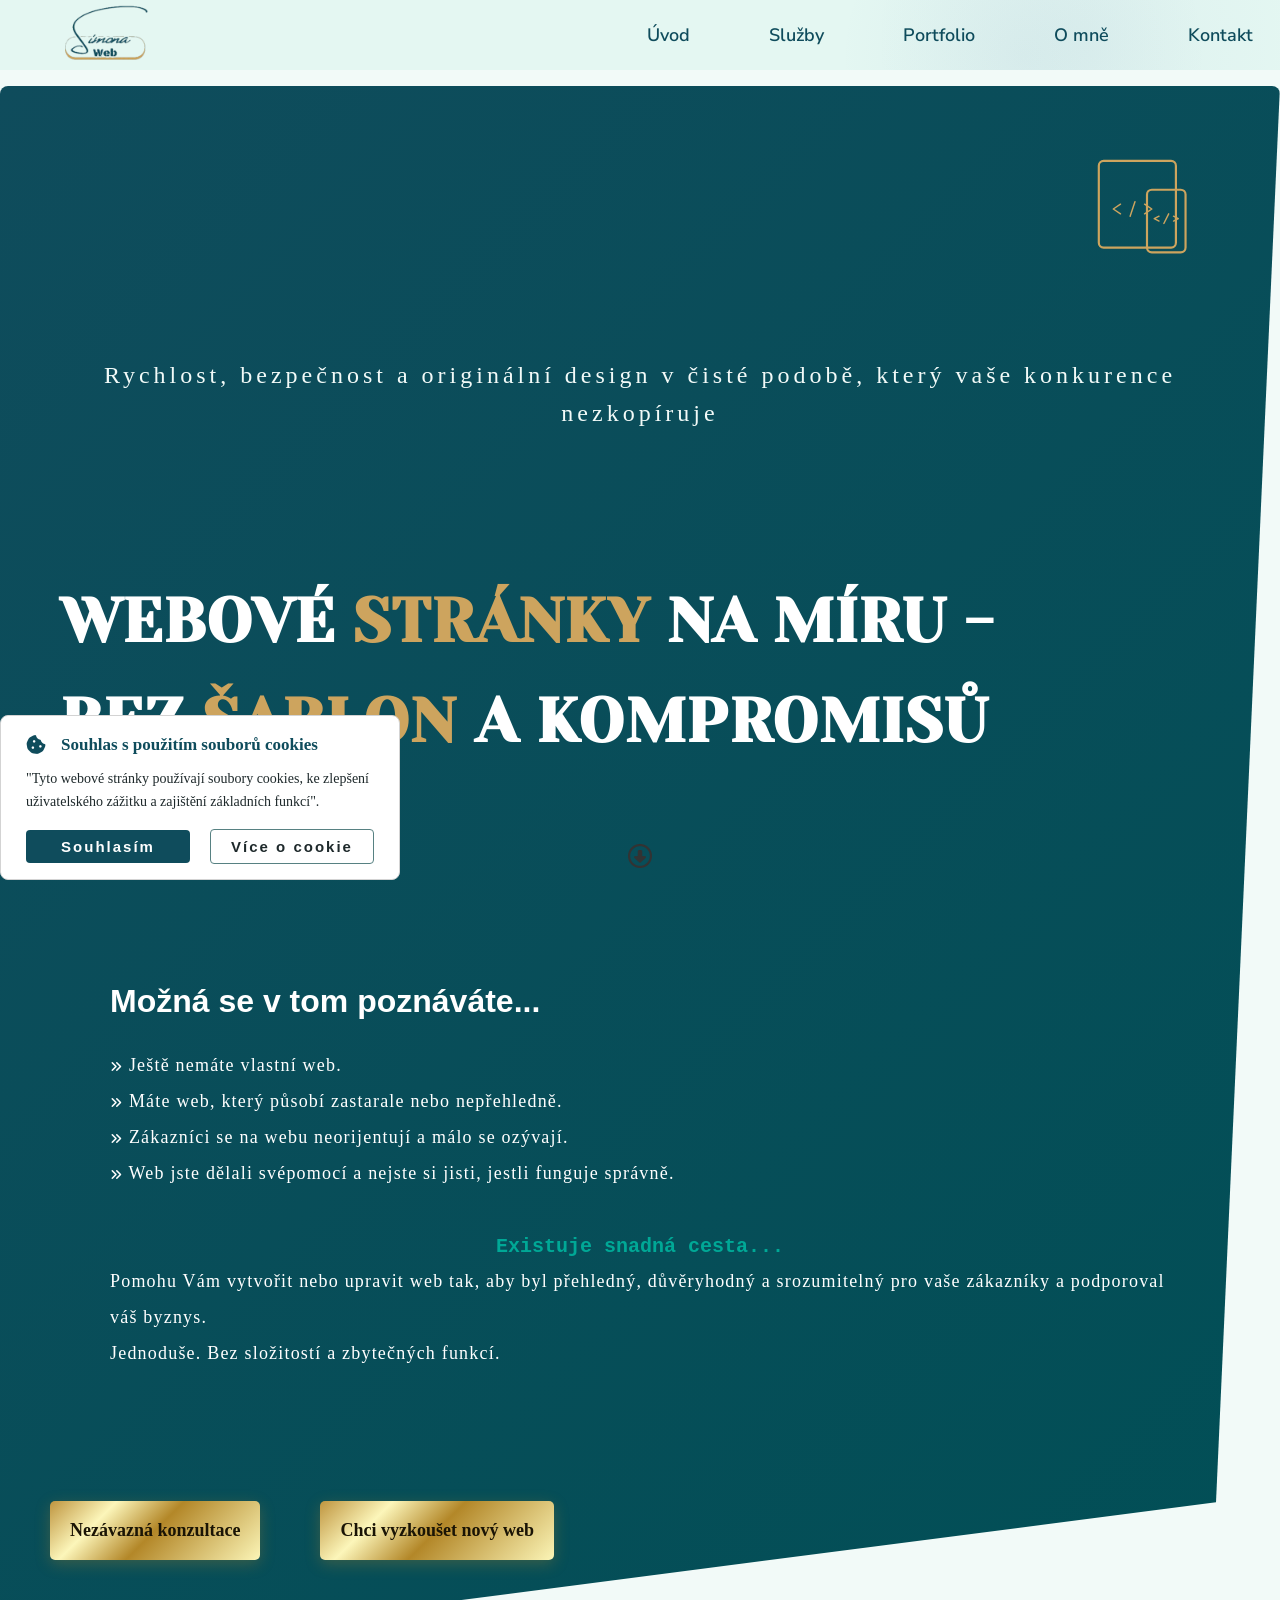
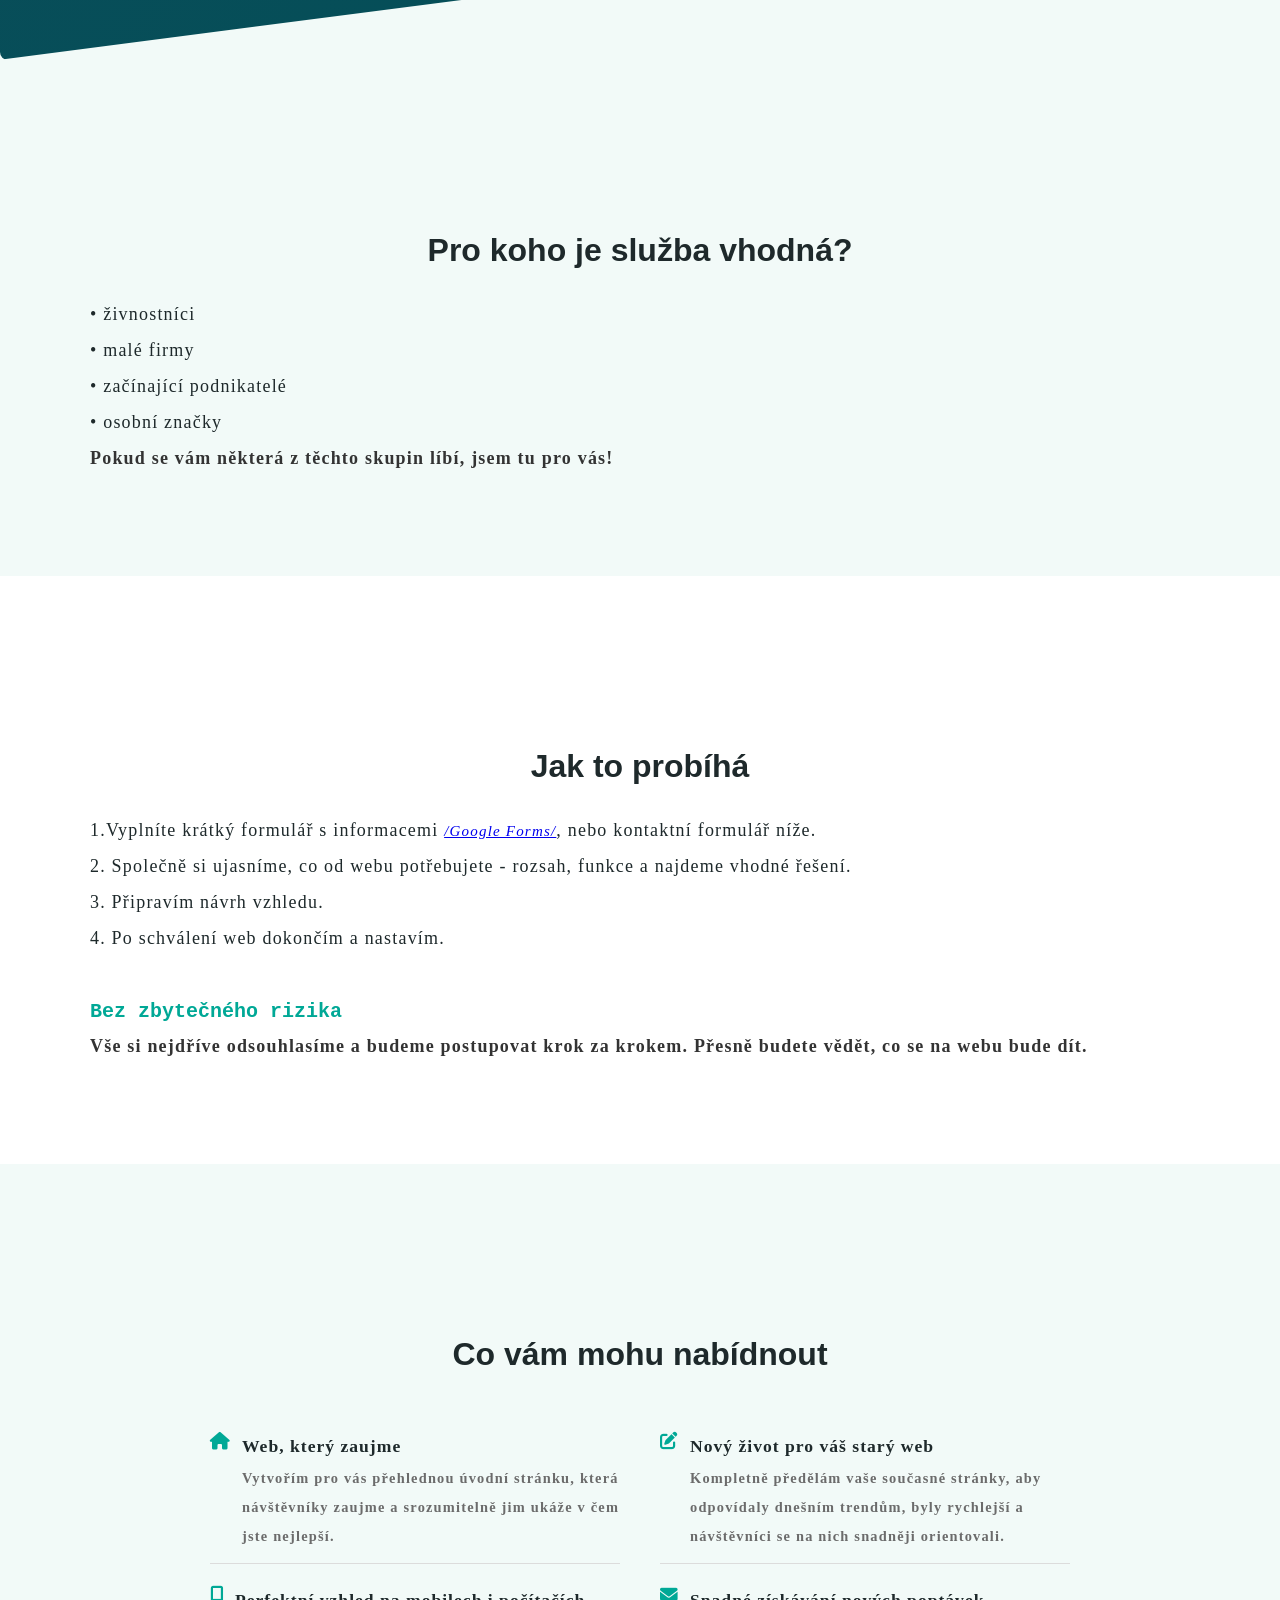
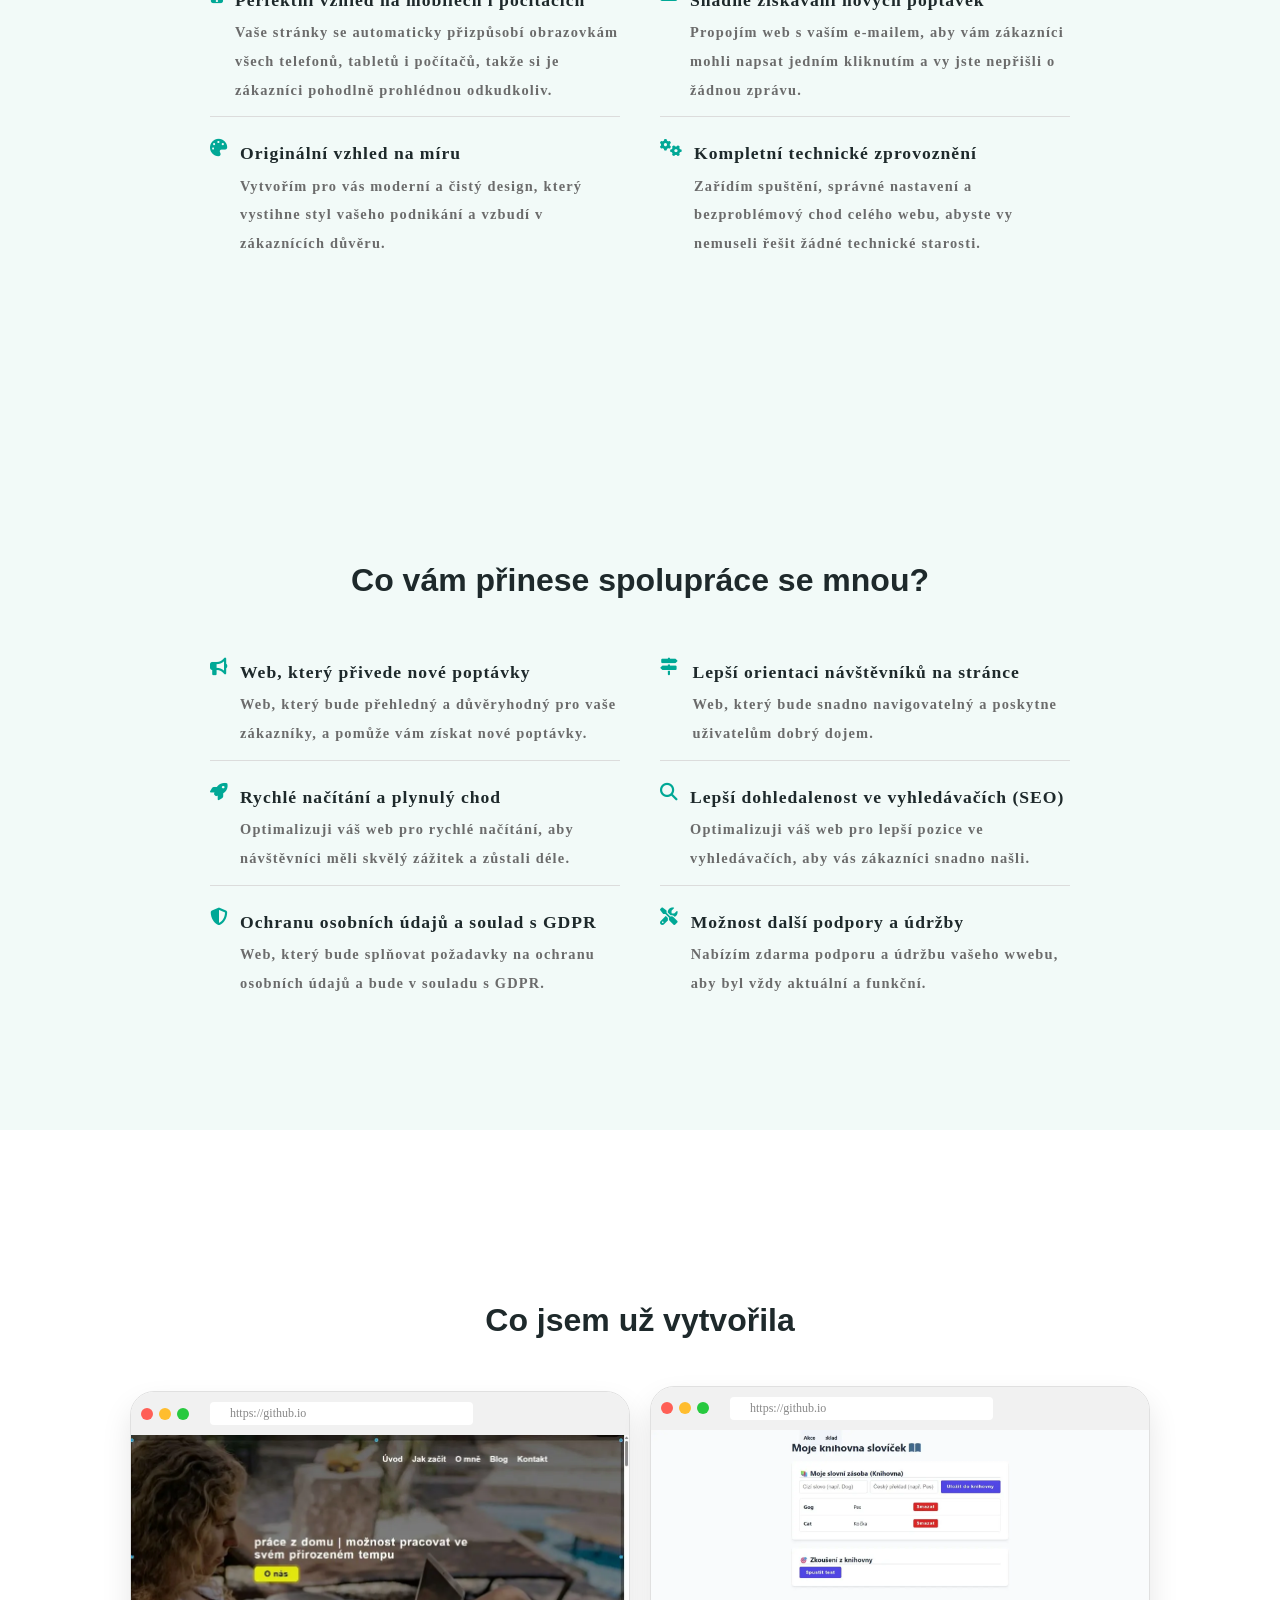
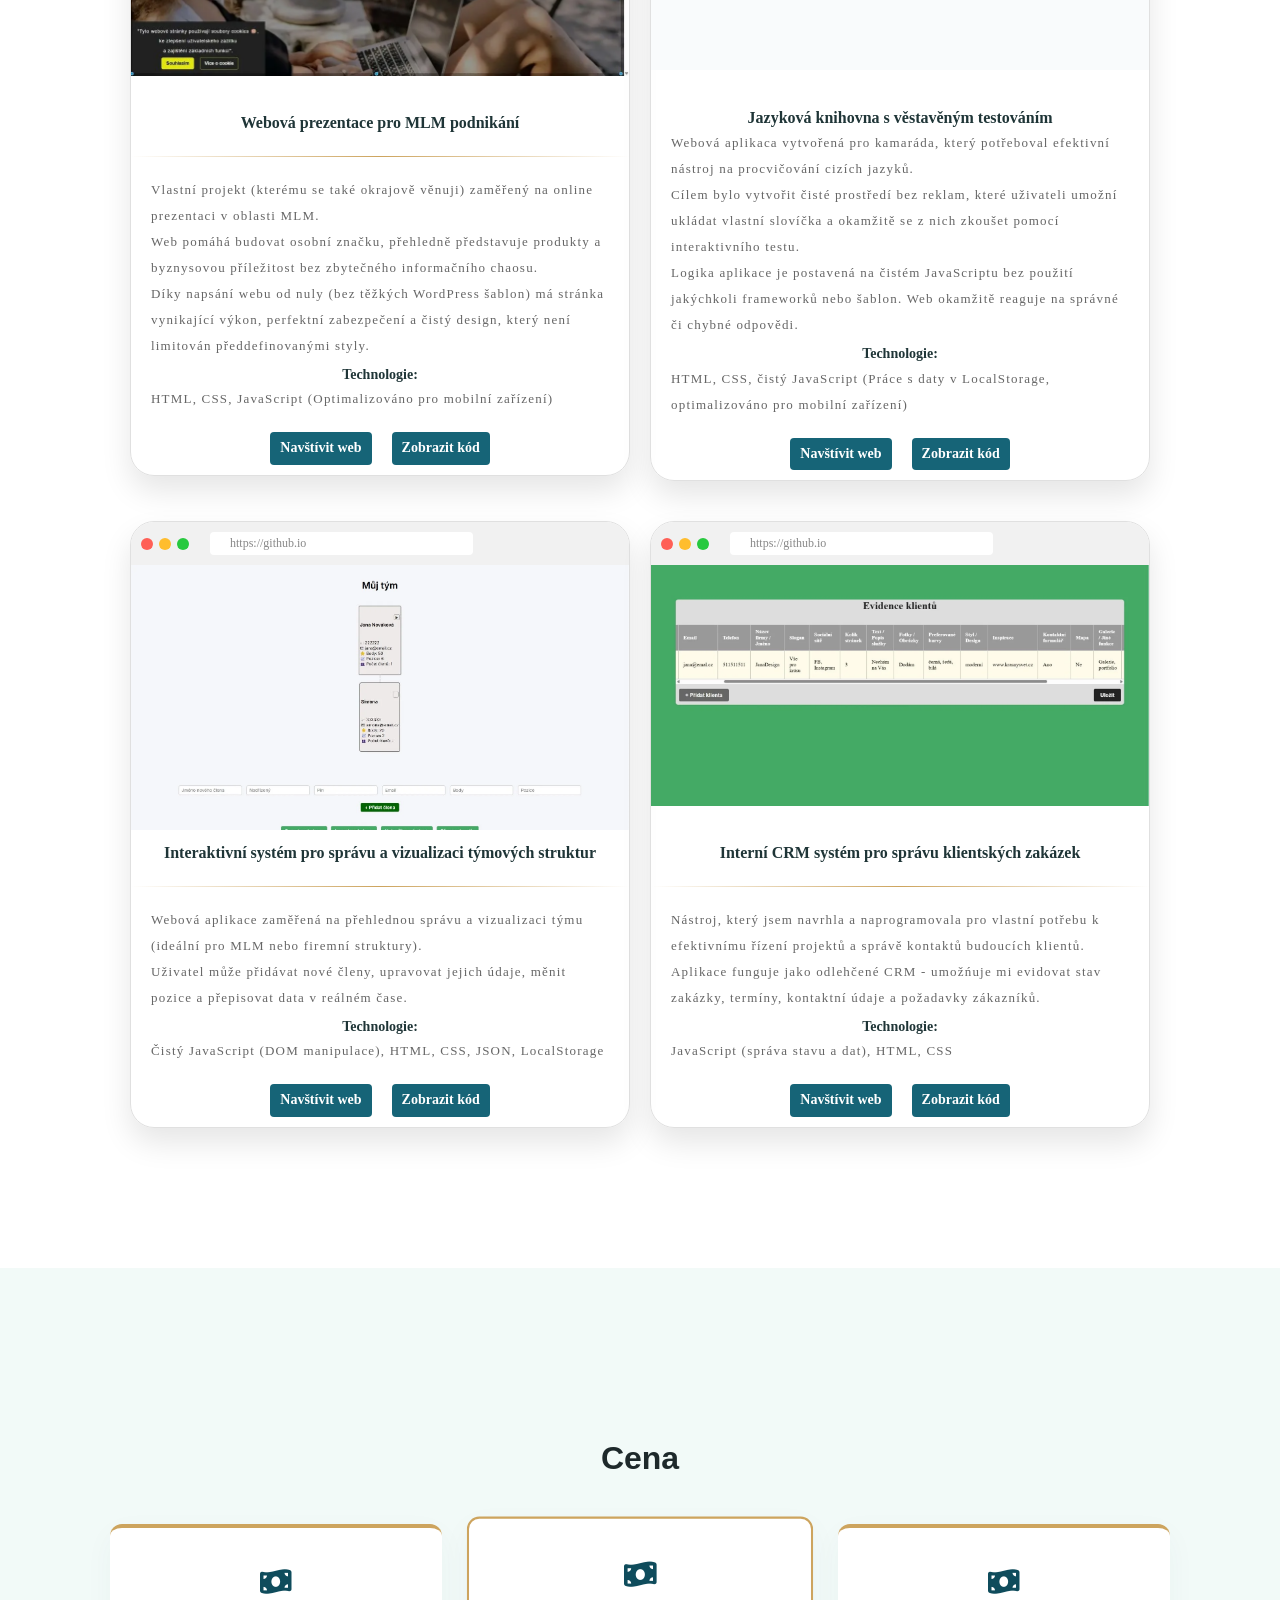
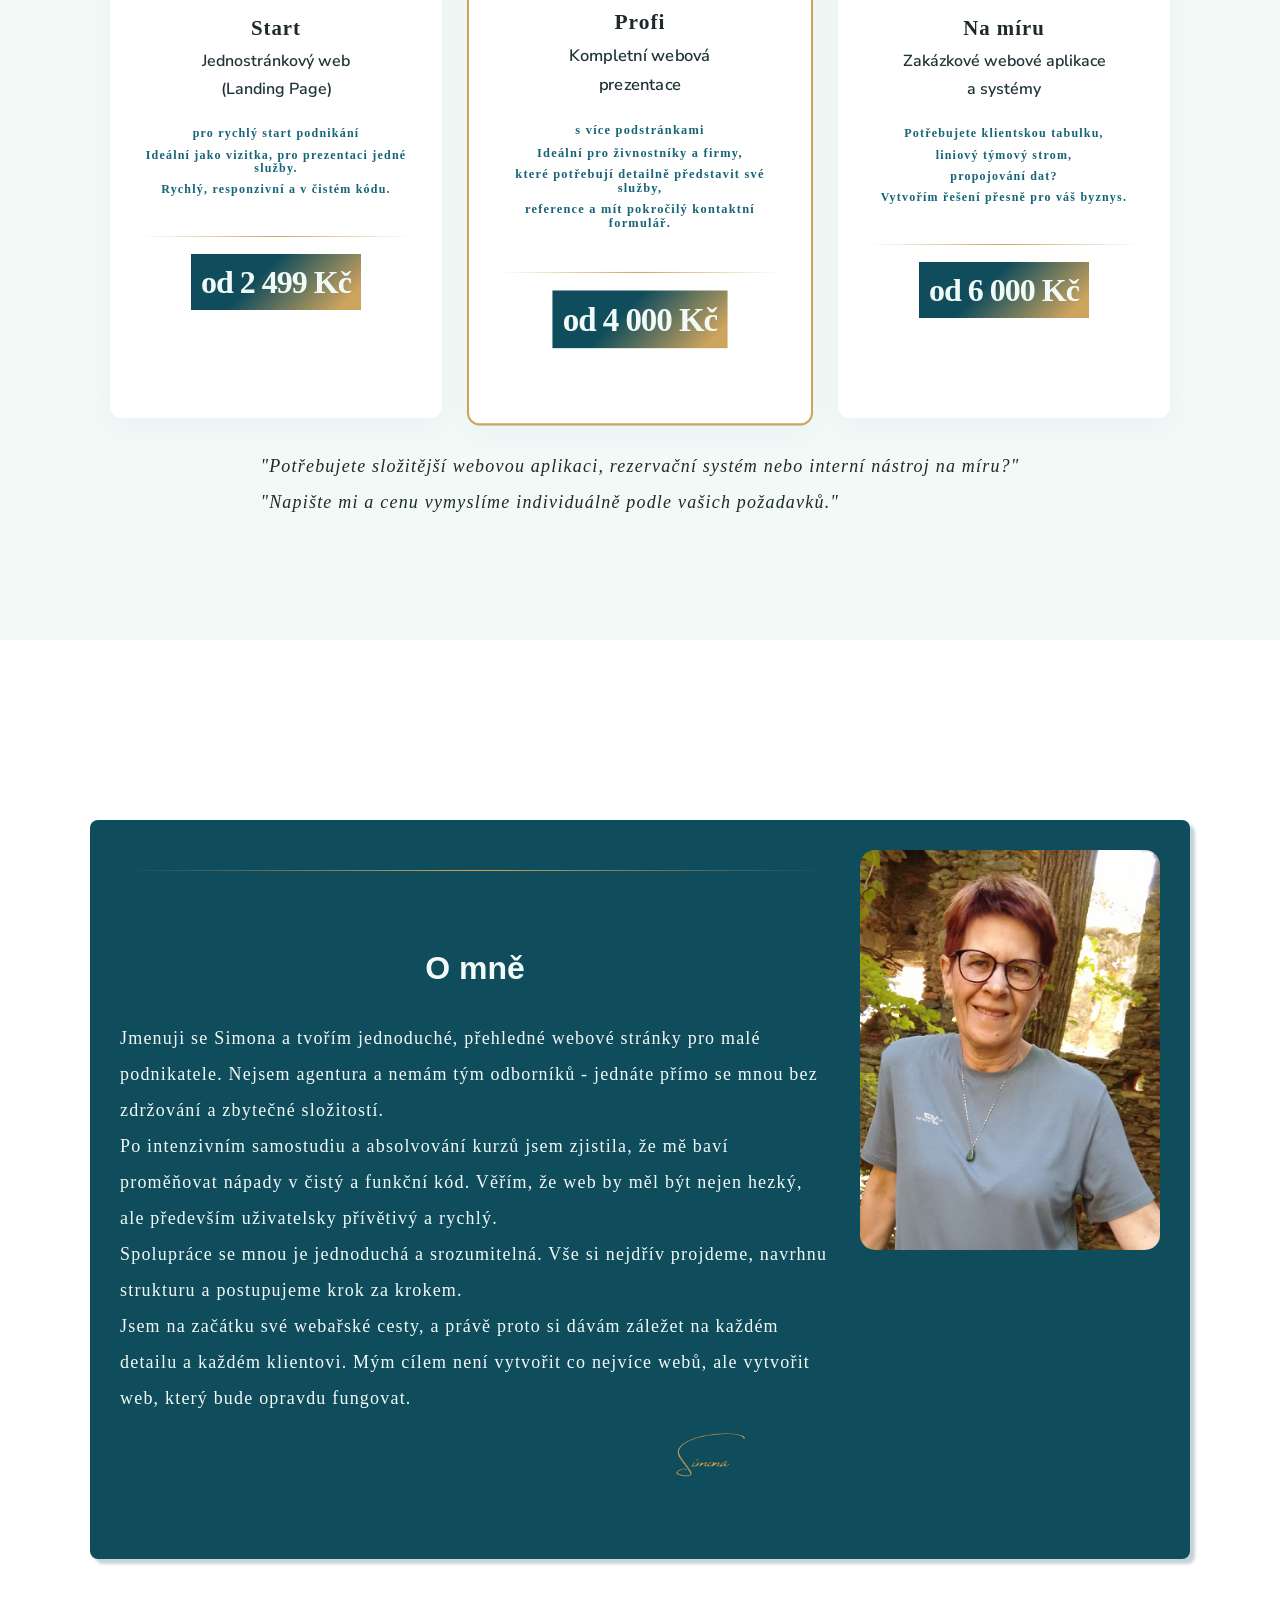
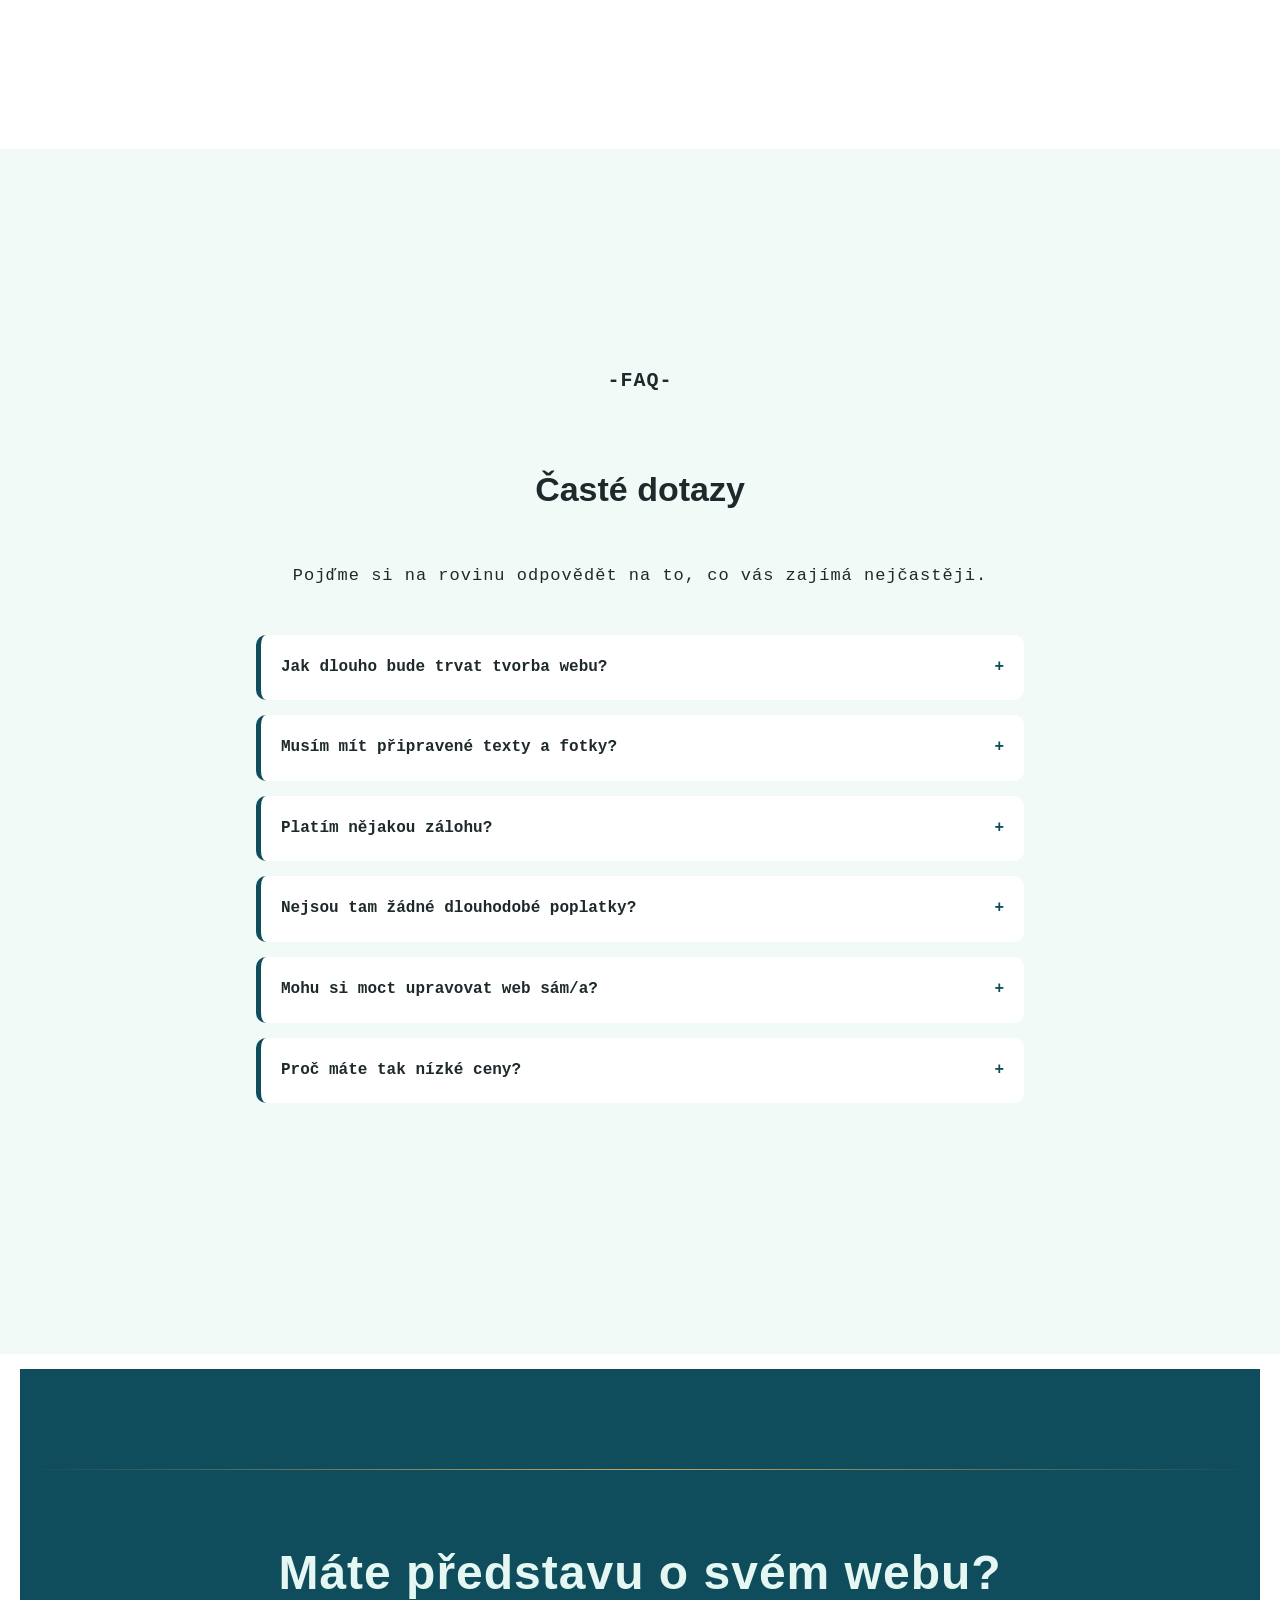
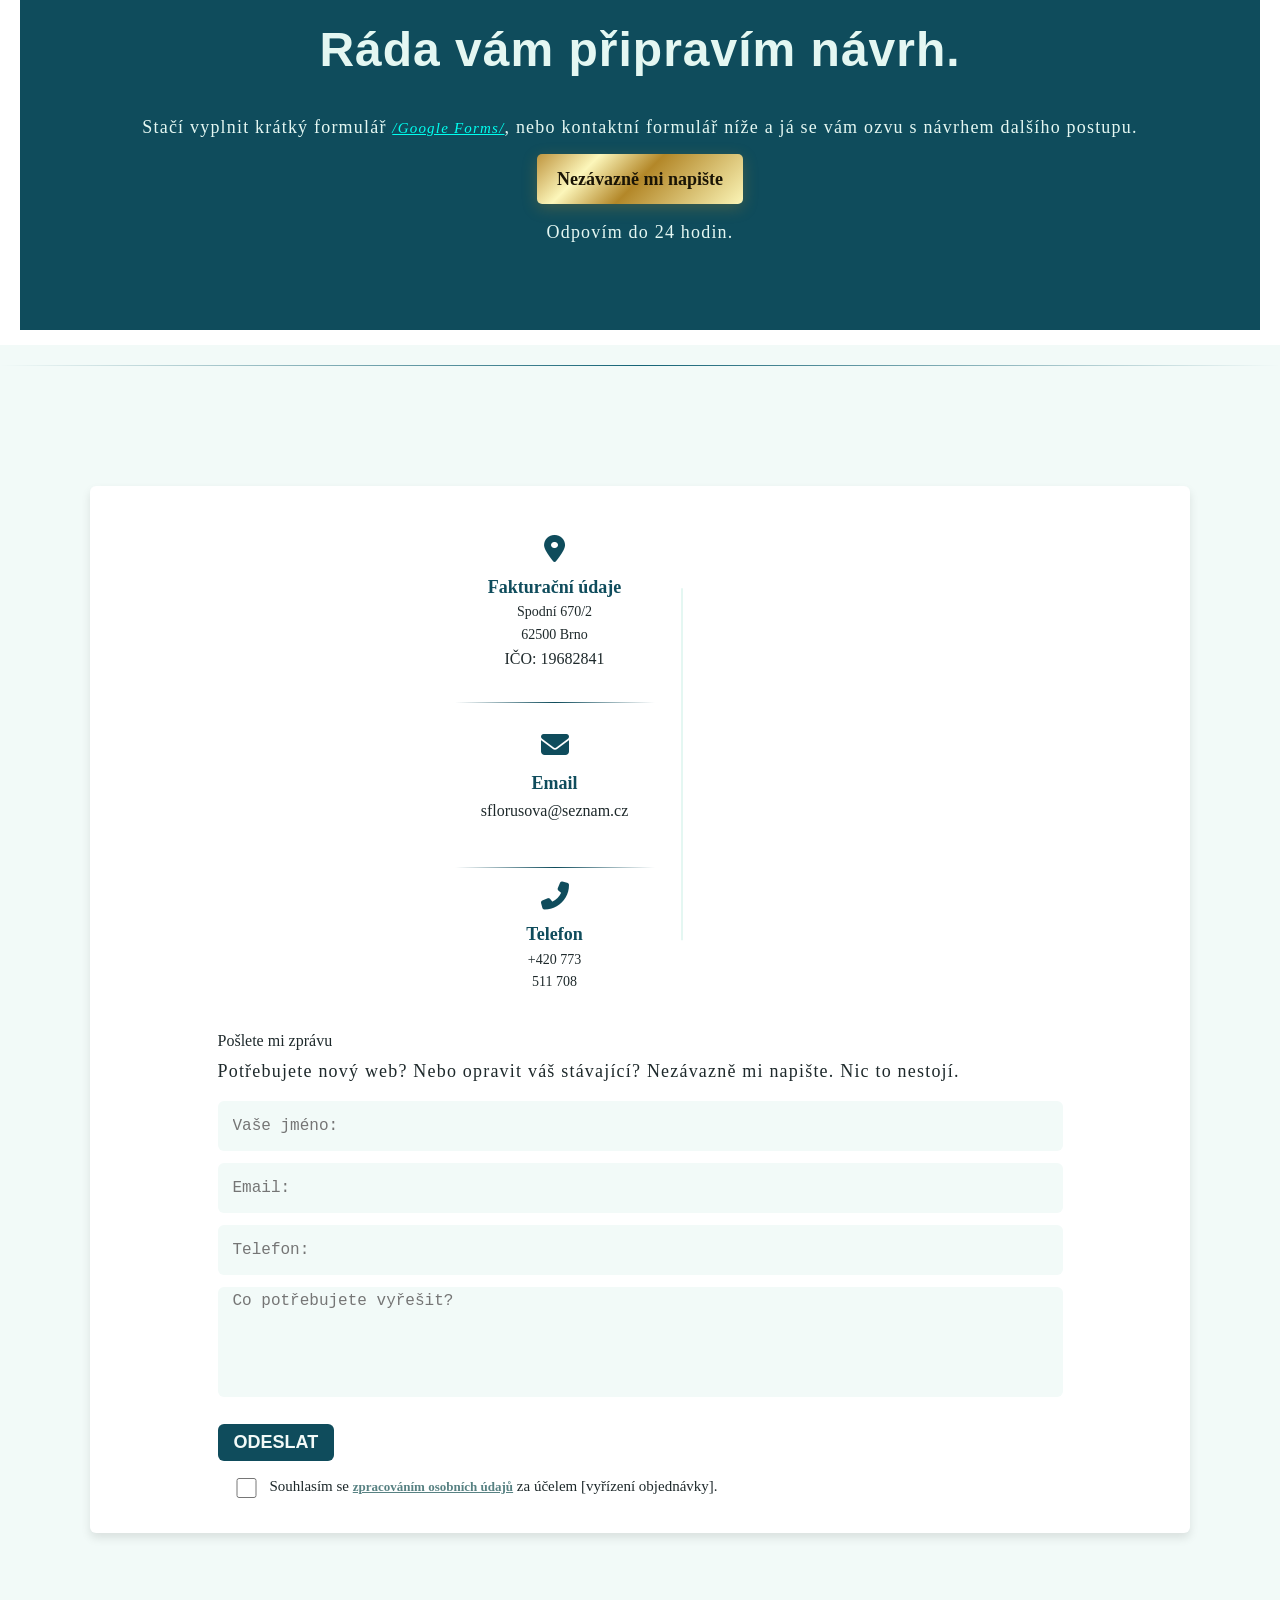
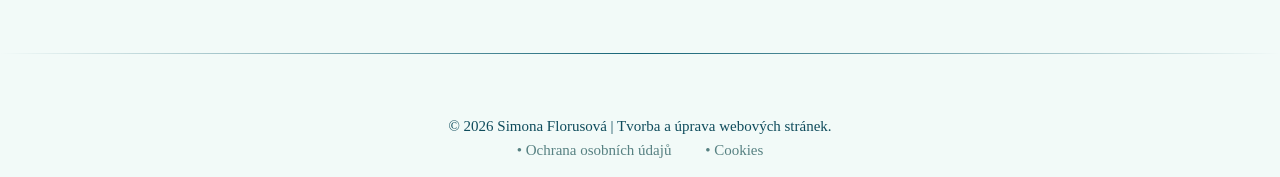
<file: index.html>
<!DOCTYPE html>
<html lang="cs">

<head>
     <title>Simona Florusová | Tvorba webových stránek</title>
     <meta name="google-site-verification" content="9YmW7TbRGPQA2s7_xLoR66RJxDhKXbM5Zq8ja2-N39s" />
     <meta name="description"
          content="Tvořím jednoduché, přehledné webové stránky pro malé podnikatele. Pomohu vám získat nové zákazníky a zlepšit online prezentaci vašeho podnikání. Rychle, kvalitně a bez zbytečných komplikací." />
     <meta charset="UTF-8">
     <meta name="viewport" content="width=device-width, initial-scale=1.0">
     <link rel="icon" type="img/webp" sizes="32x32" href="img/favicon-32x32.webp">
     <link rel="preconnect" href="https://googleapis.com">
     <link rel="preconnect" href="https://gstatic.com" crossorigin>
     rel="stylesheet">
     <link rel="stylesheet" href="https://cloudflare.com" media="print" onload="this.media='all'">
     <link rel="stylesheet" href="css/style.min.css">
     <link rel="stylesheet" href="css/all.min.css">
     <script src="https://code.jquery.com/jquery-3.7.1.min.js"
          integrity="sha256-/JqT3SQfawRcv/BIHPThkBvs0OEvtFFmqPF/lYI/Cxo=" crossorigin="anonymous" defer></script>
</head>

<body>
     <div class="container">
          <nav class="menu">
               <!-- Overlay - překrytí-->
               <div class="mobile-nav-back"></div>

               <!-- Hamburger -->
               <div class="mobile-nav-icon">
                    <img src="img/hamburgerMenu.webp" alt="" width="32" height="32" decoding="async"
                         class="jq--nav-icon">
               </div>

               <!-- Logo -->
               <a href="#" class="logo">
                    <img src="img/logo_small.webp" alt="Simonaweb" width="200" height="60" decoding="async"
                         class="logo">
               </a>

               <!-- Navigace -->
               <ul class="main-nav jq--main-nav">
                    <li><a href="#outset">Úvod</a></li>
                    <li><a href="#sluzby">Služby</a></li>
                    <li><a href="#portfolio">Portfolio</a></li>
                    <li><a href="#omne">O mně</a></li>
                    <li><a href="#contact-section">Kontakt</a></li>
               </ul>
          </nav>

          <a href="#next-section" class="scroll-down"><i style='font-size:24px' class='far'>&#xf358;</i></a>

          <section class="hero">
               <svg xmlns="http://w3.org" viewBox="0 0 44 44" width="126" height="106" fill="none" stroke="#cda45e"
                    stroke-width="1" stroke-linecap="round" stroke-linejoin="round">
                    <!-- Tablet (Větší zařízení v pozadí) -->
                    <rect x="2" y="2" width="32" height="36" rx="2" />
                    <path d="M 11,20 L 8,22 L 11,24 M 15,25 L 17,19 M 21,20 L 24,22 L 21,24" />

                    <!-- Mobilní telefon (Menší zařízení v popředí s jemným překrytím) -->
                    <!-- Pozadí telefonu je průhledné, aby prosvítal tablet, nebo mu můžete přidat fill pokud chcete tablet skrýt -->
                    <rect x="22" y="14" width="16" height="26" rx="2" fill="none" />
                    <path d="M 27,25 L 25,26 L 27,27 M 29,28 L 31,24 M 33,25 L 35,26 L 33,27" />
               </svg>

               <div class="hero-content">
                    <p class="line"> Rychlost, bezpečnost a originální design v čisté podobě,
                         který vaše konkurence nezkopíruje</p>

                    <div class="new-line container">
                         <h1 class="floating-text"><span> Webové <span style="color: var(--gold-solid);">stránky</span>
                                   na míru </span> -

                              <div class="new-line container"><span> bez <span
                                             style="color: var(--gold-solid)">šablon</span> <span> a
                                        </span> kompromisů </span>
                                   </span>
                         </h1>
                    </div>
               </div>

               <!-- Problém -->
               <section class="hero-text">
                    <div class="container">
                         <h2>Možná se v tom poznáváte...</h2>
                         <p><i class='fas fa-angle-double-right' style='font-size:12px'></i> Ještě nemáte vlastní web.
                         </p>
                         <p><i class='fas fa-angle-double-right' style='font-size:12px'></i> Máte web, který působí
                              zastarale nebo nepřehledně.</p>
                         <p><i class='fas fa-angle-double-right' style='font-size:12px'></i> Zákazníci se na webu
                              neorijentují a málo se ozývají.</p>
                         <p><i class='fas fa-angle-double-right' style='font-size:12px'></i> Web jste dělali svépomocí a
                              nejste si jisti, jestli funguje správně.</p>

                         <h3>Existuje snadná cesta...</h3>
                         <p class="fade-in">Pomohu Vám vytvořit nebo upravit web tak, aby byl přehledný, důvěryhodný a
                              srozumitelný pro
                              vaše zákazníky a
                              podporoval
                              váš byznys. <br>
                              Jednoduše. Bez složitostí a zbytečných funkcí.</p>
                    </div>
               </section>

               <div class="button-wrappers">
                    <a href="#contact-section" class="btn-primary" target="_blank">Nezávazná konzultace</a>

                    <a href="https://forms.gle/meT3xbJXL3adrLMy8" class="btn-primary" target="_blank">Chci vyzkoušet
                         nový
                         web</a>
               </div>
          </section>
     </div>

     <!-- Úvod -->
     <main class="container">
          <section id="outset" class="section-mint fade-in">
               <div id="next-section">
                    <h2>Pro koho je služba vhodná?</h2>
                    <p>• živnostníci</p>
                    <p>• malé firmy</p>
                    <p>• začínající podnikatelé</p>
                    <p>• osobní značky</p>

                    <p style="color: #333;"><strong> Pokud se vám některá z těchto skupin líbí, jsem tu pro
                              vás!</strong></p>
               </div>
          </section>

          <!-- Jak to probíhá -->
          <section class="section-white fade-in">
               <div class="container">
                    <h2>Jak to probíhá</h2>
                    <div class="form-link">
                         <p>1.Vyplníte krátký formulář s informacemi <a href="https://forms.gle/meT3xbJXL3adrLMy8"
                                   class="italic" style="font-size: 15px;" target="_blank">/Google Forms/</a>, nebo
                              kontaktní
                              formulář
                              níže.
                         </p>
                         <p>2. Společně si ujasníme, co od webu potřebujete - rozsah, funkce a najdeme vhodné řešení.
                         </p>
                         <p>3. Připravím návrh vzhledu.</p>
                         <p>4. Po schválení web dokončím a nastavím.</p>

                         <h3 style="font-family: 'Plus Jakarta Sans' serif;">Bez zbytečného rizika</h3>
                         <p style="color: #333;"><strong> Vše si nejdříve odsouhlasíme a budeme postupovat krok za
                                   krokem.
                                   Přesně budete vědět, co
                                   se
                                   na
                                   webu
                                   bude dít.</strong></p>
                    </div>
               </div>
          </section>

          <!-- Nabídka -->
          <section id="sluzby" class="section-mint">
               <div class="container">
                    <h2>Co vám mohu nabídnout</h2>
                    <div class="clean-list">
                         <ul>
                              <li><i class="fa-solid fa-home"></i>
                                   <div>
                                        <h4>Web, který zaujme </h4>
                                        <p>Vytvořím pro vás přehlednou úvodní stránku, která návštěvníky zaujme a
                                             srozumitelně jim ukáže v čem jste nejlepší.</p>
                                   </div>
                              </li>

                              <li><i class="fa-solid fa-pen-to-square"></i>
                                   <div>
                                        <h4> Nový život pro váš starý web</h4>
                                        <p>Kompletně předělám vaše současné stránky, aby odpovídaly dnešním trendům,
                                             byly
                                             rychlejší a návštěvníci se na nich snadněji orientovali.</p>
                                   </div>
                              </li>

                              <li><i class="fa-solid fa-mobile-alt"></i>
                                   <div>
                                        <h4>Perfektní vzhled na mobilech i počítačích</h4>
                                        <p>Vaše stránky se automaticky přizpůsobí obrazovkám všech telefonů, tabletů i
                                             počítačů, takže si je zákazníci pohodlně prohlédnou odkudkoliv.</p>
                                   </div>
                              </li>

                              <li><i class="fa-solid fa-envelope"></i>
                                   <div>
                                        <h4>Snadné získávání nových poptávek</h4>
                                        <p>Propojím web s vaším e-mailem, aby vám zákazníci mohli napsat jedním
                                             kliknutím a
                                             vy jste nepřišli o žádnou zprávu.</p>
                                   </div>
                              </li>

                              <li><i class="fa-solid fa-palette"></i>
                                   <div>
                                        <h4>Originální vzhled na míru</h4>
                                        <p>Vytvořím pro vás moderní a čistý design, který vystihne styl vašeho podnikání
                                             a vzbudí v zákaznících důvěru.</p>
                                   </div>
                              </li>

                              <li><i class="fa-solid fa-cogs"></i>
                                   <div>
                                        <h4>Kompletní technické zprovoznění </h4>
                                        <p>Zařídím spuštění, správné nastavení a bezproblémový chod celého webu, abyste
                                             vy nemuseli řešit žádné technické starosti.</p>
                                   </div>
                              </li>
                         </ul>
                    </div>
               </div>
          </section>

          <section class="section-mint">
               <div class="container">
                    <h2>Co vám přinese spolupráce se mnou?</h2>
                    <div class="clean-list">
                         <ul>
                              <li><i class="fa-solid fa-bullhorn"></i>
                                   <div>
                                        <h4>Web, který přivede nové poptávky </h4>
                                        <p>Web, který bude přehledný a důvěryhodný pro vaše zákazníky, a pomůže vám
                                             získat nové poptávky.</p>
                                   </div>
                              </li>

                              <li><i class="fa-solid fa-map-signs"></i>
                                   <div>
                                        <h4> Lepší orientaci návštěvníků na stránce </h4>
                                        <p>Web, který bude snadno navigovatelný a poskytne uživatelům dobrý dojem.</p>
                                   </div>
                              </li>

                              <li><i class="fa-solid fa-rocket"></i>
                                   <div>
                                        <h4>Rychlé načítání a plynulý chod</h4>
                                        <p>Optimalizuji váš web pro rychlé načítání, aby návštěvníci měli skvělý zážitek
                                             a zůstali déle.</p>
                                   </div>
                              </li>

                              <li><i class="fa-solid fa-search"></i>
                                   <div>
                                        <h4>Lepší dohledalenost ve vyhledávačích (SEO)</h4>
                                        <p>Optimalizuji váš web pro lepší pozice ve vyhledávačích, aby vás zákazníci
                                             snadno našli.</p>
                                   </div>
                              </li>

                              <li><i class="fa-solid fa-shield-alt"></i>
                                   <div>
                                        <h4>Ochranu osobních údajů a soulad s GDPR </h4>
                                        <p>Web, který bude splňovat požadavky na ochranu osobních údajů a bude v souladu
                                             s GDPR.</p>
                                   </div>
                              </li>

                              <li><i class="fa-solid fa-tools"></i>
                                   <div>
                                        <h4>Možnost další podpory a údržby</h4>
                                        <p>Nabízím zdarma podporu a údržbu vašeho wwebu, aby byl vždy aktuální a
                                             funkční.</p>
                                   </div>
                              </li>
                         </ul>
                    </div>
               </div>
          </section>

          <!-- Portfolio -->
          <section id="portfolio" class="section-white fade-in">
               <h2>Co jsem už vytvořila</h2>
               <div class="mockup-container">
                    <div class="browser-mockup">
                         <!-- Horní lišta prohlížeče se třemi tečkami -->
                         <div class="browser-header">
                              <span class="dot"></span>
                              <span class="dot"></span>
                              <span class="dot"></span>
                              <div class="browser-address">https://github.io</div>
                         </div>

                         <!-- Samotný oříznutý obrázek webu-->
                         <picture>
                              <source media="(max-width: 768px)" srcset="img/mlm-nahled-maly.webp">
                              <div class="browser-content">
                                   <img src="img/mlm-nahled.webp" fetchpriority="high" alt="" width="662" height="319"
                                        style="max-inline-size: 100%; block-size: auto;">
                              </div>
                         </picture>

                         <h5>Webová prezentace pro MLM podnikání</h5>
                         <div class="card-divider"></div>
                         <p>Vlastní projekt (kterému se také okrajově věnuji) zaměřený na online prezentaci v oblasti
                              MLM.</p>
                         <p>Web pomáhá budovat osobní značku, přehledně představuje produkty a byznysovou příležitost
                              bez zbytečného informačního chaosu.</p>
                         <p>Díky napsání webu od nuly (bez těžkých WordPress šablon) má stránka vynikající výkon,
                              perfektní zabezpečení a čistý design, který není limitován předdefinovanými styly.</p>

                         <h6>Technologie:</h6>
                         <p>HTML, CSS, JavaScript (Optimalizováno pro mobilní zařízení)</p>

                         <div class="btn-wrappers">
                              <a href="https://spolupraceonline.info" target="_blank" class="btn">Navštívit
                                   web</a>
                              <a href="https://github.com/" target="_blank" class="btn">Zobrazit kód</a>
                         </div>
                    </div>

                    <div class="browser-mockup">
                         <!-- Horní lišta prohlížeče se třemi tečkami -->
                         <div class="browser-header">
                              <span class="dot"></span>
                              <span class="dot"></span>
                              <span class="dot"></span>
                              <div class="browser-address">https://github.io</div>
                         </div>

                         <!-- Samotný oříznutý obrázek webu-->

                         <picture>
                              <source media="(max-width: 768px)" srcset="img/libraly-nahled-maly.webp">
                              <div class="browser-content">
                                   <img src="img/library-nahled.webp" fetchpriority="high" alt="" width="662"
                                        height="319" style="max-inline-size: 100%; block-size: auto;">
                              </div>
                         </picture>

                         <h5>Jazyková knihovna s věstavěným testováním</h5>
                         <p>Webová aplikaca vytvořená pro kamaráda, který potřeboval efektivní nástroj na procvičování
                              cizích jazyků.</p>
                         <p>Cílem bylo vytvořit čisté prostředí bez reklam, které uživateli umožní ukládat vlastní
                              slovíčka a okamžitě se z nich zkoušet pomocí interaktivního testu.</p>
                         <p>Logika aplikace je postavená na čistém JavaScriptu bez použití jakýchkoli frameworků nebo
                              šablon. Web okamžitě reaguje na správné či chybné odpovědi.</p>

                         <h6>Technologie:</h6>
                         <p>HTML, CSS, čistý JavaScript (Práce s daty v LocalStorage, optimalizováno pro mobilní
                              zařízení)</p>

                         <div class="btn-wrappers">
                              <a href=" https://simona25970.github.io/library/" target="_blank" class="btn">Navštívit
                                   web</a>
                              <a href="https://github.com/" target="_blank" class="btn">Zobrazit kód</a>
                         </div>
                    </div>

               </div>
               <div class="mockup-container">
                    <div class="browser-mockup">
                         <!-- Horní lišta prohlížeče se třemi tečkami -->
                         <div class="browser-header">
                              <span class="dot"></span>
                              <span class="dot"></span>
                              <span class="dot"></span>
                              <div class="browser-address">https://github.io</div>
                         </div>

                         <!-- Samotný oříznutý obrázek webu-->

                         <picture>
                              <source media="(max-width: 768px)" srcset="img/tree-maly.webp">
                              <div class="browser-content">
                                   <img src="img/tree.webp" fetchpriority="high" alt="" width="662" height="319"
                                        style="max-inline-size: 100%; block-size: auto;">
                              </div>
                         </picture>

                         <h5>Interaktivní systém pro správu a vizualizaci týmových struktur</h5>

                         <div class="card-divider"></div>
                         <p>Webová aplikace zaměřená na přehlednou správu a vizualizaci týmu (ideální pro MLM nebo
                              firemní struktury).</p>
                         <p>Uživatel může přidávat nové členy, upravovat jejich údaje, měnit pozice a přepisovat data v
                              reálném čase.</p>
                         <h6>Technologie:</h6>
                         <p>Čistý JavaScript (DOM manipulace), HTML, CSS, JSON, LocalStorage</p>

                         <div class="btn-wrappers">
                              <a href=" https://simona25970.github.io/line-start/" target="_blank" class="btn">Navštívit
                                   web</a>
                              <a href="https://github.com/" target="_blank" class="btn">Zobrazit kód</a>
                         </div>
                    </div>

                    <div class="browser-mockup">
                         <!-- Horní lišta prohlížeče se třemi tečkami -->
                         <div class="browser-header">
                              <span class="dot"></span>
                              <span class="dot"></span>
                              <span class="dot"></span>
                              <div class="browser-address">https://github.io</div>
                         </div>

                         <!-- Samotný oříznutý obrázek webu-->

                         <picture>
                              <source media="(max-width: 768px)" srcset="img/clients-maly.webp">
                              <div class="browser-content">
                                   <img src="img/clients.webp" fetchpriority="high" alt="" width="662" height="319"
                                        style="max-inline-size: 100%; block-size: auto;">
                              </div>
                         </picture>

                         <h5>Interní CRM systém pro správu klientských zakázek</h5>
                         <div class="card-divider"></div>
                         <p>Nástroj, který jsem navrhla a naprogramovala pro vlastní potřebu k efektivnímu řízení
                              projektů a správě kontaktů budoucích klientů.</p>
                         <p>Aplikace funguje jako odlehčené CRM - umožńuje mi evidovat stav zakázky, termíny, kontaktní
                              údaje a požadavky zákazníků.</p>
                         <h6>Technologie:</h6>
                         <p>JavaScript (správa stavu a dat), HTML, CSS</p>

                         <div class="btn-wrappers">
                              <a href="https://simona25970.github.io/clients/" target="_blank" class="btn">Navštívit
                                   web</a>
                              <a href="https://github.com/" target="_blank" class="btn">Zobrazit kód</a>
                         </div>
                    </div>


               </div>
          </section>

          <!-- Cena -->
          <section class="section-mint">
               <h2 style="text-align: center;">Cena</h2>
               <div class="pricing-container">
                    <div class="pricing-card">
                         <i class="fa-solid fa-money-bill-wave" style="color: var(--brand-dark-cyan);"></i>
                         <h4>Start</h4>
                         <h5>Jednostránkový web</h5>
                         <h5>(Landing Page)</h5>

                         <div class="card-description">
                              <p>pro rychlý start podnikání</p>
                              <p>Ideální jako vizitka, pro prezentaci jedné <br> služby.</p>
                              <p>Rychlý, responzivní a v čistém kódu.</p>
                         </div>

                         <div class="card-divider"></div>

                         <div class="price-section">
                              <span class="price-value">od 2 499 Kč</span>
                         </div>
                    </div>

                    <div class="pricing-card featured">
                         <i class="fa-solid fa-money-bill-wave" style="color: var(--brand-dark-cyan);"></i>
                         <h4>Profi</h4>
                         <h5>Kompletní webová</h5>
                         <h5>prezentace</h5>

                         <div class="card-description">
                              <p>s více podstránkami</p>
                              <p>Ideální pro živnostníky a firmy,</p>
                              <p>které potřebují detailně představit své služby,</p>
                              <p>reference a mít pokročilý kontaktní formulář.</p>
                         </div>

                         <div class="card-divider"></div>

                         <div class="price-section">
                              <span class="price-value">od 4 000 Kč</span>
                         </div>
                    </div>

                    <div class="pricing-card">
                         <i class="fa-solid fa-money-bill-wave" style="color: var(--brand-dark-cyan);"></i>
                         <h4>Na míru</h4>
                         <h5>Zakázkové webové aplikace</h5>
                         <h5>a systémy</h5>

                         <div class="card-description">
                              <p>Potřebujete klientskou tabulku,</p>
                              <p>liniový týmový strom,</p>
                              <p>propojování dat?</p>
                              <p>Vytvořím řešení přesně pro váš byznys.</p>
                         </div>

                         <div class="card-divider"></div>

                         <div class="price-section">
                              <span class="price-value">od 6 000 Kč</span>
                         </div>
                    </div>

                    <div class="info">
                         <p class="italic">"Potřebujete složitější webovou aplikaci, rezervační systém nebo interní
                              nástroj
                              na míru?"</p>
                         <p class="italic">"Napište mi a cenu vymyslíme individuálně podle vašich požadavků."</p>
                    </div>
          </section>

          <!-- o mně -->
          <section id="omne" class="section-white fade-in">
               <div class="container column">
                    <div class="aboutbox-row reversed">
                         <img src="img/jalukov.webp" alt="" width="300" height="400">
                         <div class="text-content">
                              <div class="card-divider"></div>

                              <h2>O mně</h2>
                              <p>Jmenuji se Simona a tvořím jednoduché, přehledné webové stránky pro malé
                                   podnikatele.
                                   Nejsem agentura a nemám tým odborníků - jednáte přímo se mnou bez zdržování a
                                   zbytečné
                                   složitostí.
                              </p>
                              <p>Po intenzivním samostudiu a absolvování kurzů jsem zjistila, že mě baví proměňovat
                                   nápady v
                                   čistý
                                   a
                                   funkční kód. Věřím, že web by měl být nejen hezký, ale především uživatelsky
                                   přívětivý a
                                   rychlý.</p>
                              <p>Spolupráce se mnou je jednoduchá a srozumitelná. Vše si nejdřív projdeme, navrhnu
                                   strukturu
                                   a
                                   postupujeme krok za krokem.</p>
                              <p>Jsem na začátku své webařské cesty, a právě proto si dávám záležet na každém
                                   detailu a
                                   každém
                                   klientovi. Mým cílem není vytvořit co nejvíce webů, ale vytvořit web, který bude
                                   opravdu
                                   fungovat.
                              </p>
                              <div class="author"> <img src="img/podpis_small.webp" alt="" width="180" height="100">
                              </div>
                         </div>
                    </div>
               </div>
          </section>

          <!-- FAQ -->
          <section class="section-mint">
               <div class="faq-box">
                    <div class="container">
                         <h4 style="text-align: center;">-FAQ-</h4>
                         <h2>Časté dotazy</h2>

                         <div class="faq-intro">
                              <p>Pojďme si na rovinu odpovědět na to, co vás zajímá nejčastěji.</p>
                         </div>

                         <div class="faq-list">
                              <details>
                                   <summary>Jak dlouho bude trvat tvorba webu?</summary>
                                   <div class="faq-content">
                                        <p>Pokud budu mít na začátku všechny podklady, zvládnu to zpravidla
                                             <strong>7 -
                                                  14
                                                  dní</strong>. U složitějších projektů (např. speciální funkce,
                                             rozsáhlejší
                                             obsah) je potřeba počítat přibližně <strong>3 týdny - 1
                                                  měsíc.</strong>
                                        </p>
                                   </div>
                              </details>

                              <details>
                                   <summary>Musím mít připravené texty a fotky?</summary>
                                   <p class="faq-content">Ideálně pokud máte svoje - <strong>texty, fotky, obrázky,
                                        </strong>pokud
                                        tu možnost nemáte - nevadí. Společně dáme dohromady vše potřebné.</p>
                              </details>

                              <details>
                                   <summary>Platím nějakou zálohu?</summary>
                                   <p class="faq-content">Ne. Je to bez zálohy, platí se až po dokončení.</p>
                              </details>

                              <details>
                                   <summary>Nejsou tam žádné dlouhodobé poplatky?</summary>
                                   <p class="faq-content">Ne. Za webovou stránku mi zaplatíte najednou.</p>
                              </details>

                              <details>
                                   <summary>Mohu si moct upravovat web sám/a?</summary>
                                   <p class="faq-content">Nestavím weby na WordPressu ani jiných redakčních
                                        systémech.
                                        Weby
                                        tvořím
                                        jako čistý kód. Následné úpravy textů, fotek, obrázků za vás řeším zdarma
                                        jako
                                        součást
                                        podpory.</p>
                              </details>

                              <details>
                                   <summary>Proč máte tak nízké ceny?</summary>
                                   <p class="faq-content">Moje ceny jsou nízké, jelikož pracuji sama, neplatím vysoké
                                        částky za
                                        marketing, nemám pod sebou projektové manažery.
                                        Používám zdarma dostupné obrázky a grafiku.</p>
                              </details>
                         </div>
                    </div>
               </div>
          </section>

          <!-- CTA -->
          <section id="cta" class="section-white fade-in">
               <div class="cta-container">
                    <div class="card-divider"></div>

                    <div class="new-line container">
                         <h2> <span>Máte představu o svém webu?</span>
                              <div class="new-line container">
                                   <span>Ráda vám připravím návrh.</span>
                         </h2>
                    </div>


                    <div class="form-links">
                         <p>Stačí vyplnit krátký formulář <a href="https://forms.gle/meT3xbJXL3adrLMy8" target="_blank"
                                   class="italic" style="font-size: 15px;">/Google Forms/</a>, nebo
                              kontaktní
                              formulář níže a
                              já
                              se vám ozvu
                              s návrhem dalšího postupu.</p>
                    </div>

                    <section id="contact">

                         <a href="#contact-section" class="btn-primary">Nezávazně mi napište</a> <br>

                         <p style=" color: var(--bg-mint); text-align: center; margin-top: 20px;">Odpovím do 24
                              hodin.</p>
                    </section>
               </div>
          </section>

          <div class="divider"></div>

          <!-- Kontaktní formulář -->
          <section id="contact-section" class="section-mint">
               <div class="form-container">
                    <div class="content">
                         <div class="left-side">
                              <div class="address details">
                                   <i class="fas fa-map-marker-alt"></i>
                                   <div class="topic">Fakturační údaje</div>
                                   <div class="text-one">Spodní 670/2</div>
                                   <div class="text-two">62500 Brno</div>
                                   <div class="text three">IČO: 19682841</div>

                                   <div class="contact-divider"></div>

                              </div>

                              <div class="email details">
                                   <i class="fas fa-envelope"></i>
                                   <div class="topic">Email</div>
                                   <div class="text one">sflorusova@seznam.cz</div>
                              </div>

                              <div class="contact-divider"></div>

                              <div class="phone details">
                                   <i class="fas fa-phone-alt"></i>
                                   <div class="topic">Telefon</div>
                                   <div class="text-one">+420 773 511 708</div>
                              </div>
                         </div>
                    </div>

                    <div class="right-side">
                         <div class="topic-text">Pošlete mi zprávu</div>
                         <p>Potřebujete nový web? Nebo opravit váš stávající? Nezávazně mi napište. Nic to nestojí.
                         </p>

                         <form id="contact-form" action="https://api.web3forms.com/submit" method="POST"
                              class="contact-form">

                              <input type="hidden" name="access_key" value="0b9caaf0-f5c8-4bd1-9752-a5fbeea010b0">

                              <input type="hidden" name="_subject" value=" ✅ Nový email">

                              <div class="input-box">
                                   <input type="text" name="name" placeholder="Vaše jméno:" required>
                              </div>

                              <div class="input-box">
                                   <input type="email" name="email" placeholder="Email:" required>
                              </div>

                              <div class="input-box">
                                   <input type="tel" name="phone" placeholder="Telefon:" required>
                              </div>

                              <div class="input-box message-box">
                                   <textarea name="message" placeholder="Co potřebujete vyřešit?" cols="80" rows="8"
                                        required></textarea>
                              </div>

                              <input type="hidden" name="_next" value="https://simonaweb.cz/dekuji.html">


                              <div class="button">
                                   <input type="submit" value="ODESLAT">
                              </div>
                              <div id="form-message"></div>

                              <div class="protection-container"><input type="checkbox" id="souhlas" name="podminky"
                                        value="ano" required>
                                   <label for="souhlas"> Souhlasím se <a href="./zasady-ochrany-osobnich-udaju.html"
                                             target="_blank">
                                             zpracováním osobních údajů</a> za účelem [vyřízení objednávky].
                                   </label>
                              </div>
                         </form>
                    </div>
               </div>
               </div>
          </section>
     </main>

     <div class="divider"></div>

     <!-- Footer -->
     <section>
          <footer>
               <div class="container">
                    <p>&copy; 2026 Simona Florusová | Tvorba a úprava webových stránek.</p>
                    <a href="zasady-ochrany-osobnich-udaju.html">• Ochrana osobních údajů</a>
                    <a href="cookies.html">• Cookies</a>
               </div>
          </footer>
     </section>

     <button id="scrollToTop" title="nahoru">
          <i class="fa-solid fa-chevron-up"></i>
     </button>

     <div id="cookie-bar" class="cookie-bar">
          <div class="consent">
               <i class="fa-solid fa-cookie-bite"></i>
               <h2>Souhlas s použitím souborů cookies</h2>
          </div>

          <p>"Tyto webové stránky používají soubory cookies,
               ke zlepšení uživatelského zážitku
               a zajištění základních funkcí".
          </p>
          <div class="cookie-buttons">
               <button id="cookie-accept" class="button button-cookiefull">Souhlasím</button>
               <button class="button button-cookieempty"> <a href="./cookies.html"> Více o cookie</a>
               </button>
          </div>
     </div>


     <script src="js/script.min.js" defer></script>
</body>

</html>
</file>
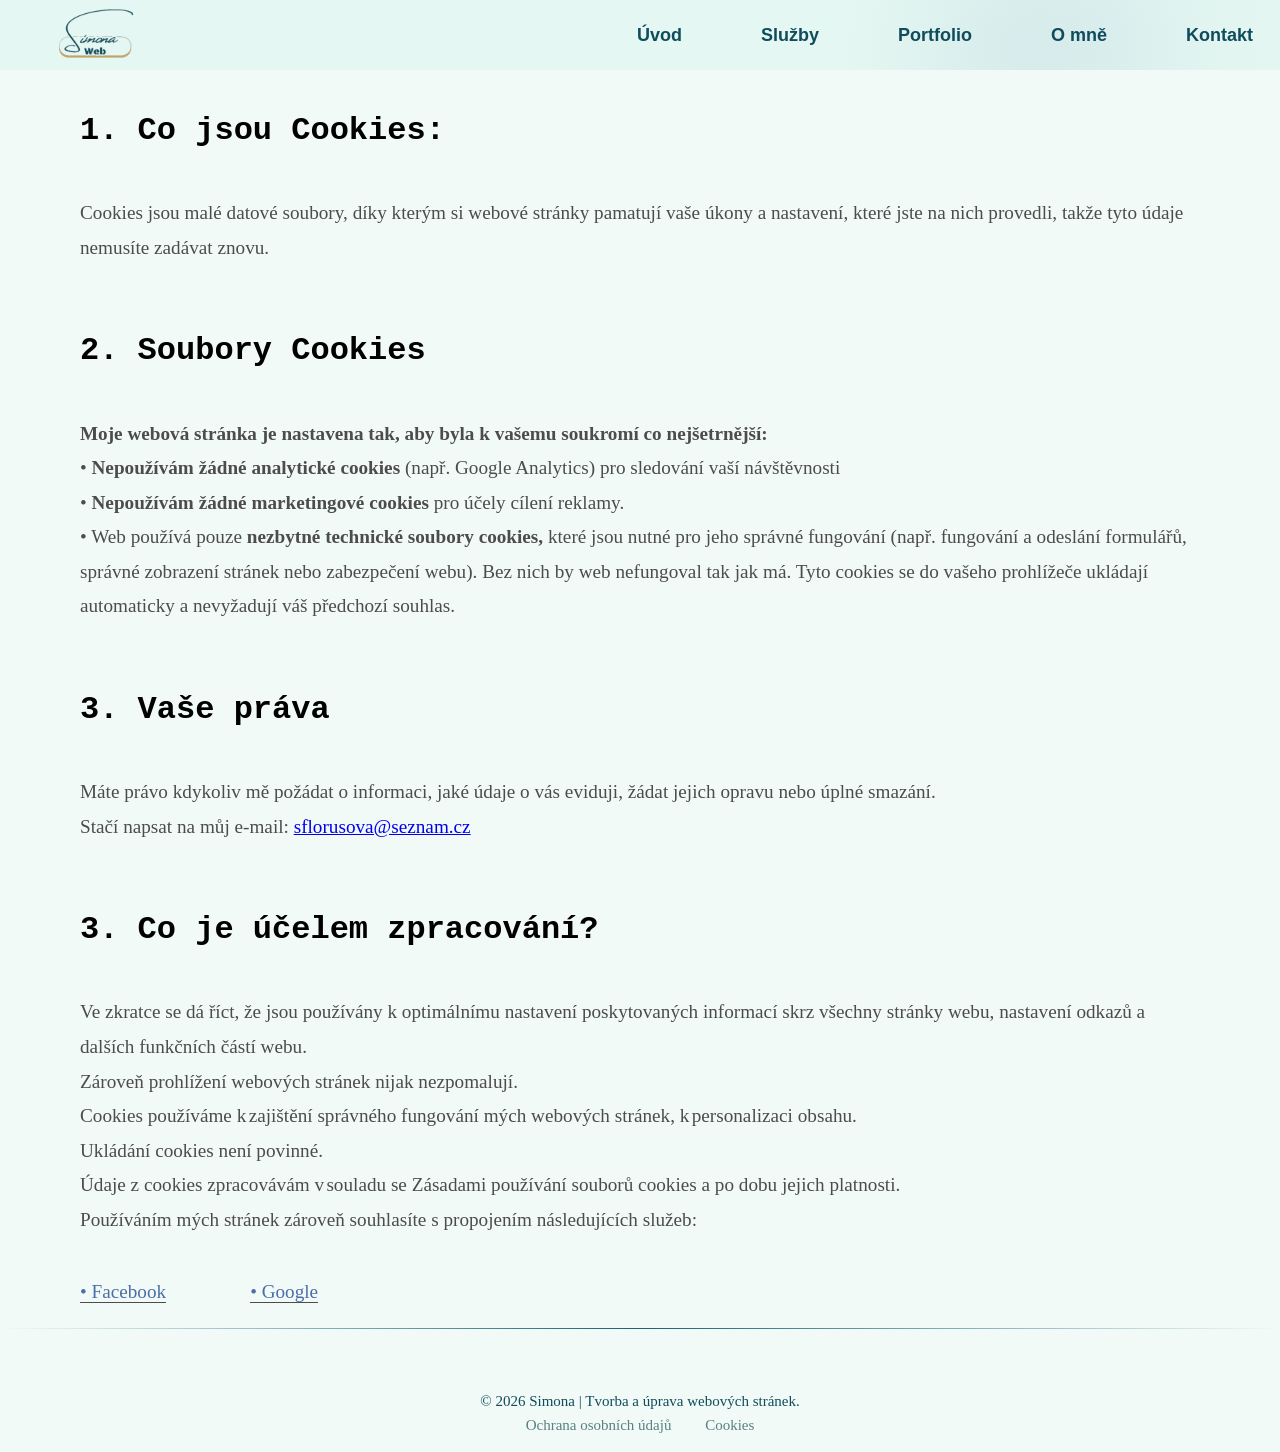
<file: cookies.html>
<!DOCTYPE html>
<html lang="cs">

<head>
     <title>Cookies</title>
     <meta charset="UTF-8">
     <meta name="viewport" content="width=device-width, initial-scale=1.0">
     <link rel="icon" type="img/png" sizes="32x32" href="img/favicon-32x32.png">
     <link rel="stylesheet" href="https://cdnjs.cloudflare.com/ajax/libs/font-awesome/6.5.2/css/all.min.css"
          integrity="sha512-SnH5WK+bZxgPHs44uWIX+LLJAJ9/2PkPKZ5QiAj6Ta86w+fsb2TkcmfRyVX3pBnMFcV7oQPJkl9QevSCWr3W6A=="
          crossorigin="anonymous" referrerpolicy="no-referrer" />
     <link rel="stylesheet" href="css/style.css">
     <link rel="stylesheet" href="css/queries.css">
     <script src="https://code.jquery.com/jquery-3.7.1.min.js"
          integrity="sha256-/JqT3SQfawRcv/BIHPThkBvs0OEvtFFmqPF/lYI/Cxo=" crossorigin="anonymous"></script>
</head>

<body>
     <div class="container">
          <nav class="menu">
               <!-- Overlay - překrytí-->
               <div class="mobile-nav-back"></div>

               <!-- Hamburger -->
               <div class="mobile-nav-icon">
                    <img src="img/hamburgerMenu.png" alt="" class="jq--nav-icon">
               </div>

               <!-- Logo -->
               <a href="#" class="logo">
                    <img src="img/logo_small.png" alt="simonaweb">
               </a>

               <!-- Navigace -->
               <ul class="main-nav jq--main-nav">
                    <li><a href="index.html#outset">Úvod</a></li>
                    <li><a href="index.html#sluzby">Služby</a></li>
                    <li><a href="index.html#portfolio">Portfolio</a></li>
                    <li><a href="index.html#omne">O mně</a></li>
                    <li><a href="index.html#contact-section">Kontakt</a></li>
               </ul>
          </nav>
     </div>

     <section class="part">
          <div class="cookie-text">
               <h3>1. Co jsou Cookies:</h3>
          </div>
          <div class="cookie-concept">
               Cookies jsou malé datové soubory, díky kterým si webové stránky pamatují vaše úkony a nastavení, které
               jste na nich provedli, takže tyto údaje nemusíte zadávat znovu.
          </div>

          <div class="cookie-text">
               <h3>2. Soubory Cookies</h3>
          </div>
          <div class="cookie-concept">
               <p><strong>Moje webová stránka je nastavena tak, aby byla k vašemu soukromí co nejšetrnější:</strong></p>
               <p>• <strong>Nepoužívám žádné analytické cookies</strong> (např. Google Analytics) pro sledování vaší
                    návštěvnosti</p>
               <p>• <strong>Nepoužívám žádné marketingové cookies</strong> pro účely cílení reklamy.</p>
               <p>• Web používá pouze<strong> nezbytné technické soubory cookies,</strong> které jsou nutné pro jeho
                    správné fungování (např. fungování a odeslání formulářů, správné zobrazení stránek nebo zabezpečení
                    webu). Bez nich by web nefungoval tak jak má. Tyto cookies se do vašeho prohlížeče ukládají
                    automaticky a nevyžadují váš předchozí souhlas.</p>
          </div>

          <div class="cookie-text">
               <h3>3. Vaše práva</h3>
          </div>
          <div class="cookie-concept">
               <p>Máte právo kdykoliv mě požádat o informaci, jaké údaje o vás eviduji, žádat jejich opravu nebo úplné
                    smazání. <br> Stačí
                    napsat na můj e-mail: <a href="mailto:sflorusova@seznam.cz">sflorusova@seznam.cz</a>
               </p>
          </div>

          <div class="cookie-text">
               <h3>3. Co je účelem zpracování?</h3>
          </div>
          <div class="cookie-concept">
               <p>Ve zkratce se dá říct, že jsou používány k optimálnímu nastavení poskytovaných informací
                    skrz všechny stránky webu, nastavení odkazů a dalších funkčních částí webu.</p>
               <p>Zároveň prohlížení webových stránek nijak nezpomalují.</p>
               <p>Cookies používáme k zajištění správného fungování mých webových stránek, k personalizaci obsahu.</p>
               <p> Ukládání cookies není povinné.</p>
               <p>Údaje z cookies zpracovávám v souladu se Zásadami používání souborů cookies a po dobu jejich
                    platnosti.</p>
               <p> Používáním mých stránek zároveň souhlasíte s propojením následujících služeb:</p>
          </div>

          <div class="cookie-links">
               <span>
                    <a href="https://www.facebook.com/privacy/policies/cookies/" target="_blank" rel="noopener">•
                         Facebook</a>
               </span>
               <span>
                    <a href="https://policies.google.com/technologies/cookies" target="_blank" rel="noopener">•
                         Google</a>
               </span>
          </div>
     </section>

     <div class="divider"></div>

     <!-- FOOTER-->
     <footer>
          <div class="container">
               <p>&copy; 2026 Simona | Tvorba a úprava webových stránek.</p>
               <a href="zasady-ochrany-osobnich-udaju.html">Ochrana osobních údajů</a>
               <a href="cookies.html">Cookies</a>
          </div>
     </footer>

     <button id="scrollToTop" title="nahoru">
          <i class="fa-solid fa-chevron-up"></i>
     </button>



     <script src="js/script.js"></script>
</body>

</html>
</file>
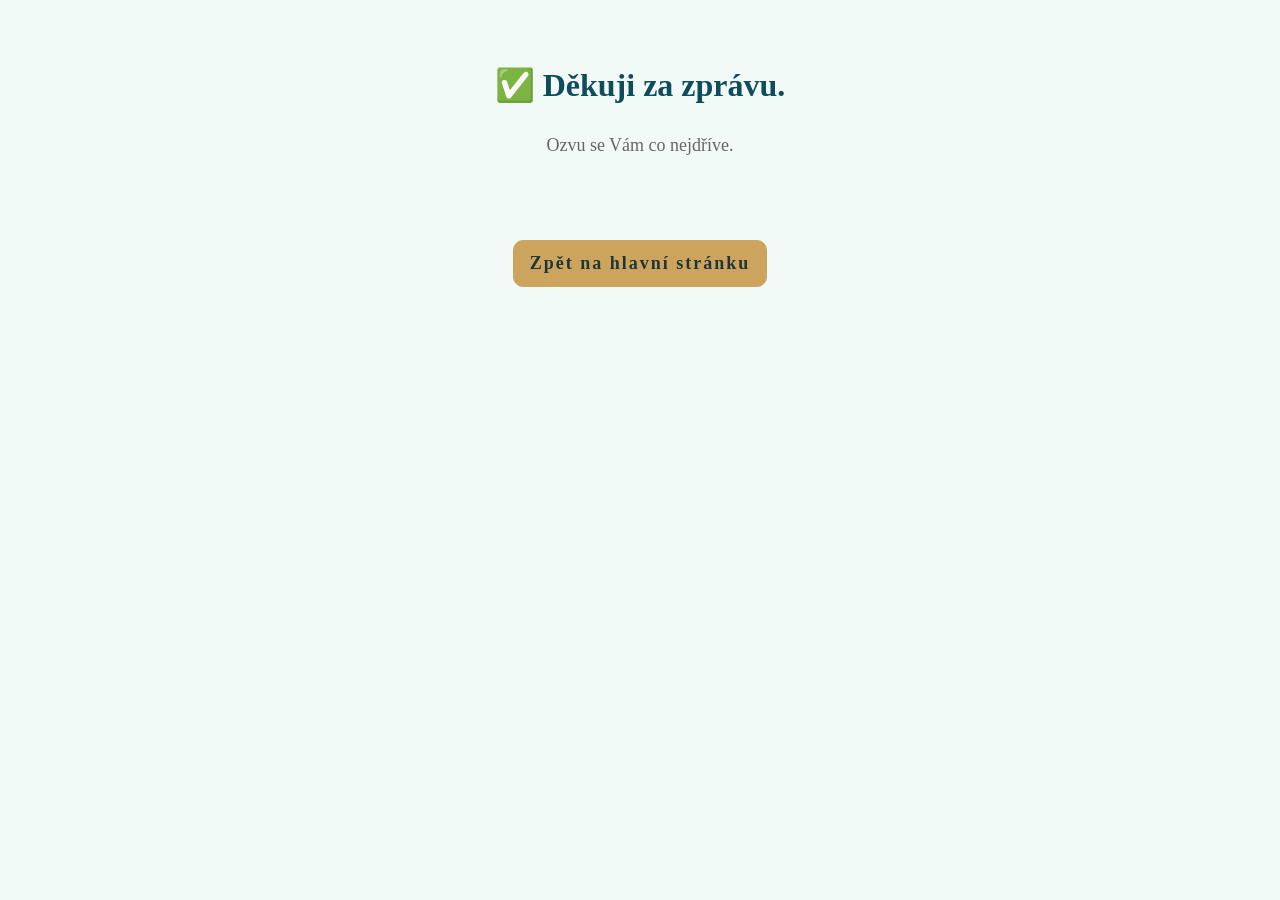
<file: dekuji.html>
<!DOCTYPE html>
<html lang="cs">

<head>
     <title>Děkuji</title>
     <meta name="google-site-verification" content="9YmW7TbRGPQA2s7_xLoR66RJxDhKXbM5Zq8ja2-N39s" />
     <meta name="description"
          content="Tvořím jednoduché, přehledné webové stránky pro malé podnikatele. Pomohu vám získat nové zákazníky a zlepšit online prezentaci vašeho podnikání. Rychle, kvalitně a bez zbytečných komplikací." />
     <meta name="viewport" content="width=device-width, initial-scale=1.0">
     <meta charset="UTF-8">
     <link rel="icon" type="img/png" sizes="32x32" href="img/favicon-32x32.png">
     <link rel="stylesheet" href="https://cdnjs.cloudflare.com/ajax/libs/font-awesome/6.5.2/css/all.min.css"
          integrity="sha512-SnH5WK+bZxgPHs44uWIX+LLJAJ9/2PkPKZ5QiAj6Ta86w+fsb2TkcmfRyVX3pBnMFcV7oQPJkl9QevSCWr3W6A=="
          crossorigin="anonymous" referrerpolicy="no-referrer" />
     <link rel="stylesheet" href="css/style.css">
     <link rel="stylesheet" href="css/queries.css">
     <script src="https://code.jquery.com/jquery-3.7.1.min.js"
          integrity="sha256-/JqT3SQfawRcv/BIHPThkBvs0OEvtFFmqPF/lYI/Cxo=" crossorigin="anonymous"></script>
</head>

<body>
     <div class="container">
          <div class="thanks">
               <h1>✅ Děkuji za zprávu.</h1>
               <p>Ozvu se Vám co nejdříve.</p>
               <a href="index.html" class="btn">Zpět na hlavní stránku</a>
          </div>
     </div>

     <script src="js/script.js"></script>
</body>

</html>
</file>
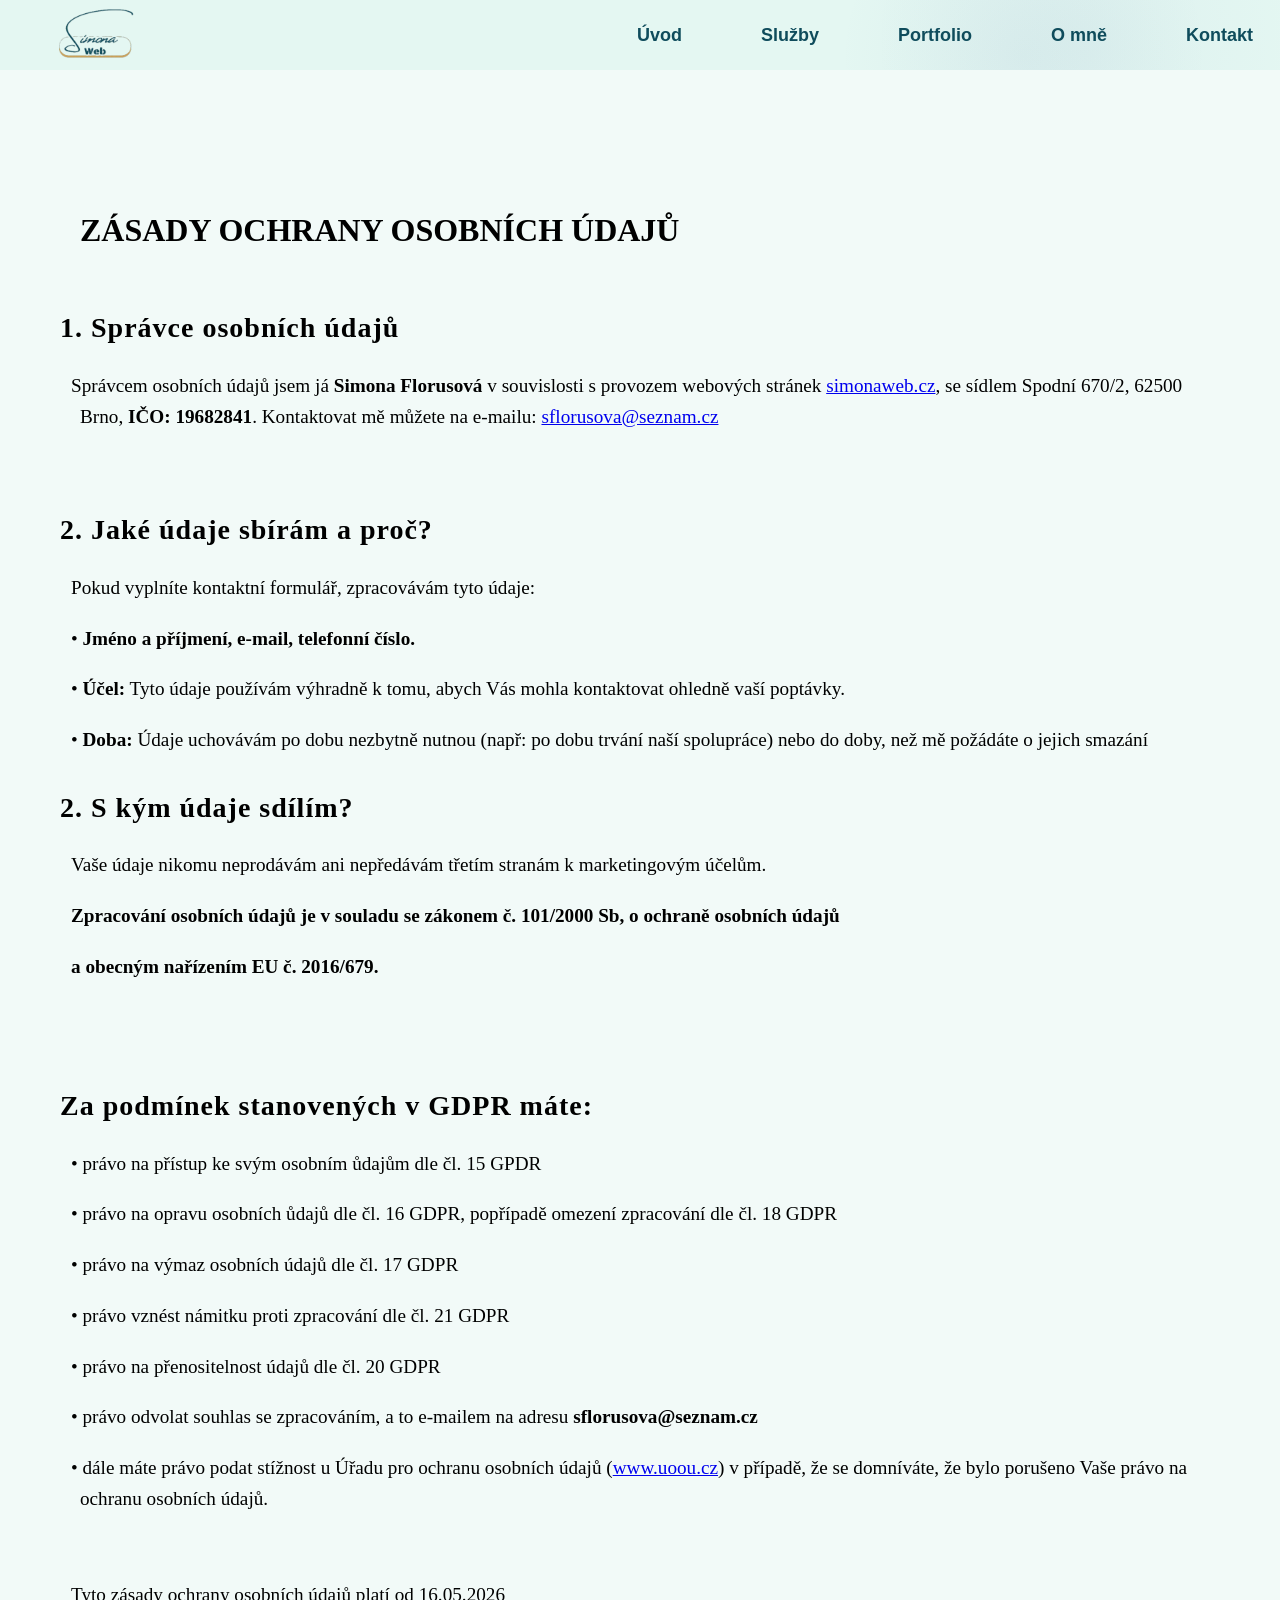
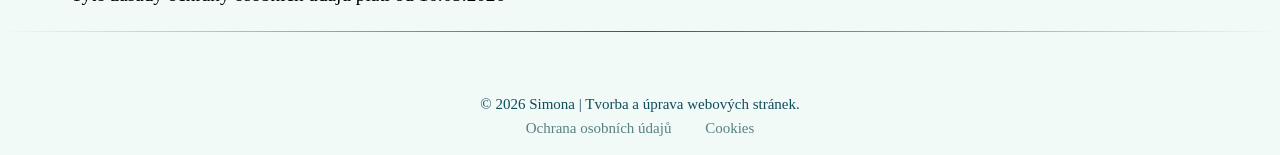
<file: zasady-ochrany-osobnich-udaju.html>
<!DOCTYPE html>
<html lang="cs">

<head>
     <title>Ochrana osobních údajů</title>
     <meta charset="UTF-8">
     <meta name="viewport" content="width=device-width, initial-scale=1.0">
     <link rel="icon" type="img/png" sizes="32x32" href="img/favicon-32x32.png">
     <link rel="stylesheet" href="https://cdnjs.cloudflare.com/ajax/libs/font-awesome/6.5.2/css/all.min.css"
          integrity="sha512-SnH5WK+bZxgPHs44uWIX+LLJAJ9/2PkPKZ5QiAj6Ta86w+fsb2TkcmfRyVX3pBnMFcV7oQPJkl9QevSCWr3W6A=="
          crossorigin="anonymous" referrerpolicy="no-referrer" />
     <link rel="stylesheet" href="css/style.css">
     <link rel="stylesheet" href="css/queries.css">
     <script src="https://code.jquery.com/jquery-3.7.1.min.js"
          integrity="sha256-/JqT3SQfawRcv/BIHPThkBvs0OEvtFFmqPF/lYI/Cxo=" crossorigin="anonymous"></script>
</head>

<body>
     <div class="container">
          <nav class="menu">
               <!-- Overlay - překrytí-->
               <div class="mobile-nav-back"></div>

               <!-- Hamburger -->
               <div class="mobile-nav-icon">
                    <img src="img/hamburgerMenu.png" alt="" class="jq--nav-icon">
               </div>

               <!-- Logo -->
               <a href="#" class="logo">
                    <img src="img/logo_small.png" alt="simonaweb">
               </a>

               <!-- Navigace -->
               <ul class="main-nav jq--main-nav">
                    <li><a href="index.html#outset">Úvod</a></li>
                    <li><a href="index.html#sluzby">Služby</a></li>
                    <li><a href="index.html#portfolio">Portfolio</a></li>
                    <li><a href="index.html#omne">O mně</a></li>
                    <li><a href="index.html#contact-section">Kontakt</a></li>
               </ul>
          </nav>
     </div>

     <header>

          <section class="part">
               <div class="protection-title">
                    <h1>ZÁSADY OCHRANY OSOBNÍCH ÚDAJŮ</h1>
               </div>

               <div class="protection-text">
                    <div>
                         <h4><strong>1. Správce osobních údajů</strong></h4>
                    </div>
                    <p>Správcem osobních údajů jsem já <strong>Simona Florusová</strong> v souvislosti s provozem
                         webových
                         stránek <a href="https://www.simonaweb.cz">simonaweb.cz</a>, se sídlem Spodní
                         670/2, 62500 Brno,
                         <strong>IČO: 19682841</strong>. Kontaktovat mě můžete na e-mailu: <a
                              href="mailto:sflorusova@seznam.cz.cz">sflorusova@seznam.cz</a>
                    </p><br>

                    <div>
                         <h4><strong>2. Jaké údaje sbírám a proč?</strong></h4>
                    </div>
                    <p>Pokud vyplníte kontaktní formulář, zpracovávám tyto údaje:</p>
                    <p>• <strong>Jméno a příjmení, e-mail, telefonní číslo.</strong></p>
                    <p>• <strong>Účel:</strong> Tyto údaje používám výhradně k tomu, abych Vás mohla kontaktovat ohledně
                         vaší
                         poptávky.</p>
                    <p>• <strong>Doba:</strong> Údaje uchovávám po dobu nezbytně nutnou (např: po dobu trvání naší
                         spolupráce) nebo do doby, než mě požádáte o jejich smazání</p>

                    <div>
                         <h4><strong>2. S kým údaje sdílím?</strong></h4>
                    </div>
                    <p>Vaše údaje nikomu neprodávám ani nepředávám třetím stranám k marketingovým účelům.</p>

                    <p style="font-weight: 600;">Zpracování osobních údajů je v souladu se zákonem č. 101/2000 Sb, o
                         ochraně
                         osobních údajů</p>
                    <p style="font-weight: 600;">a obecným nařízením EU č. 2016/679.</p> <br><br>

                    <h4 class="conditions">Za podmínek stanovených v GDPR máte:</h4>
                    <p>• právo na přístup ke svým osobním ůdajům dle čl. 15 GPDR</p>
                    <p>• právo na opravu osobních ůdajů dle čl. 16 GDPR, popřípadě omezení zpracování dle čl. 18 GDPR
                    </p>
                    <p>• právo na výmaz osobních údajů dle čl. 17 GDPR</p>
                    <p>• právo vznést námitku proti zpracování dle čl. 21 GDPR</p>
                    <p>• právo na přenositelnost údajů dle čl. 20 GDPR</p>
                    <p>• právo odvolat souhlas se zpracováním, a to e-mailem na adresu
                         <strong>sflorusova@seznam.cz</strong>
                    </p>
                    <p>• dále máte právo podat stížnost u Úřadu pro ochranu osobních údajů (<a
                              href="https://www.uoou.cz">www.uoou.cz</a>) v případě, že se domníváte, že bylo porušeno
                         Vaše
                         právo na ochranu osobních údajů.</p><br>

                    <p>Tyto zásady ochrany osobních údajů platí od 16.05.2026</p>
               </div>
          </section>
     </header>


     <div class="divider"></div>

     <!-- FOOTER-->
     <footer>
          <div class="container">
               <p>&copy; 2026 Simona | Tvorba a úprava webových stránek.</p>
               <a href="zasady-ochrany-osobnich-udaju.html">Ochrana osobních údajů</a>
               <a href="cookies.html">Cookies</a>
          </div>
     </footer>

     <button id="scrollToTop" title="nahoru">
          <i class="fa-solid fa-chevron-up"></i>
     </button>



     <script src="js/script.js"></script>
</body>

</html>
</file>
<file: css/style.css>
*,
*:after,
*:before {
     margin: 0;
     padding: 0;
     box-sizing: border-box;
}

html,
body {
     max-width: 100% !important;
     max-width: 100vw !important;
     background: var(--bg-light-mint);
     line-height: 1.6;
     scroll-behavior: smooth;
     box-sizing: border-box !important;
     overflow-x: hidden !important;
     -webkit-text-size-adjust: 100%;
     animation: fade-in 0.8s ease-in-out;
}


a:focus,
button:focus,
.btn:focus {
     outline: none !important;
     box-shadow: none !important;
}

/* Stylopis s proměnnými na tlačítka */
:root {
     /* 60% Dominantní - světlé pozadí a text*/
     --bg-primary: #ffffff;
     --bg-light-mint: #f2faf8;
     --bg-mint: #e4f7f2;
     /*velmi jemný mint na střídání sekcí*/
     --text-dark: #1e292b;
     /* tmavě šedá s nádechem do tyrkysova (lepší než #000 */
     --text-light: #ffffff;

     /* 30% Sekundární - tyrkysová / mátová pro strukturu */
     --brand-cyan: #00a896;
     /* živá tyrkysová pro ikony a sekce*/
     --brand-dark-cyan: #0f4c5c;
     /* petrolejová */
     /* tmavší (tyrkysová #028090)pro pozadí (zajistí kontrast pro bílý text */
     --color-hover: #166477;

     /* 10% Akcent - zlatá pro CTA a detaily*/
     --gold-gradient: linear-gradient(135deg, #bf953f 0%, #fcf6ba 25%, #b38728 50%, #fbf5b7 100%);
     --gold-solid: #cda45e;
     /* Pro linky a ohraničení, kde gradient nelze použít */

     --mint-color: #98fb98;
     --mint-hover: #98fb85;
     --bg-gradient: linear-gradient(135deg, #eff1f5 0%, #c3ecef);
     --text-main: #1f3537;
     --text-muted: #578182;
     --highlight-bg: #00ffef;
     --card-bg: #ffffff;
}

svg {
     margin-right: 50px;
     float: right !important;
}

svg path {
     stroke-width: 0.6px;
}

svg rect {
     stroke-width: 0.9px;
}

h4 {
     letter-spacing: 1px;
     color: var(--text-dark);
}

/* Hero */
/* Vzhled a pozicování šipky */
.scroll-down {
     position: fixed;
     bottom: 20px;
     left: 50%;
     border: #222;
     transform: translateX(-50%);
     font-size: 32px;
     color: #333;
     text-decoration: none;
     z-index: 100;

     /* Animace: jemné pohupování nahoru a dolů */
     animation: posun 1.8s infinite;
}

@keyframes posun {

     0%,
     100% {
          transform: translate(-50%, 0);
     }

     50% {
          transform: translate(-50%, -10px);
     }
}

/* Menu */
.menu {
     display: flex;
     background: var(--bg-mint);
     background-image: radial-gradient(circle at 85% 60%, rgba(74, 111, 165, 0.045) 0%, transparent 20%),
          radial-gradient(circle at 80% 80%, rgba(74, 111, 165, 0.06) 0%, transparent 18%);
     height: 70px;
     width: 100%;
     padding: 5px;
     align-items: center;
     justify-content: space-between;
     position: fixed;
     top: 0;
     left: 0;
     z-index: 1000;
}

.menu .logo img {
     max-width: 180px;
     height: auto;
     margin-top: 17%;
}

/* Hlavní navigace */
.main-nav {
     display: flex;
     align-items: center;
     gap: 35px;
     list-style: none;
}

.main-nav li a {
     font-family: 'Nunito Sans', Arial, Helvetica, sans-serif;
     font-size: 18px;
     font-weight: 600;
     color: var(--brand-dark-cyan);
     padding: 22px;
     text-decoration: none;
     transition: 0.2s ease;
     transition: all 0.3s ease-in-out;
}

.main-nav li a:hover,
.main-nav li a:active {
     color: var(--brand-cyan);
     background-color: transparent !important;
}

.menu.scrolled {
     box-shadow: 0 1px 0 rgba(0, 0, 0, 0.08);
     /* Jemná spodní linka */
}


/* Mobile menu - hamburger */
.mobile-nav-icon {
     display: none;
     cursor: pointer;
}

.mobile-nav-icon img {
     width: 32px;
     height: 32px;
}

/* Mobilní overlay - překrytí */
.mobile-nav-back {
     position: fixed;
     top: 0;
     left: 0;
     width: 100%;
     height: 100vh;
     background: rgba(0, 0, 0, 0.5);
     opacity: 0;
     z-index: 9998 !important;
     pointer-events: none;
     transition: opacity 0.5s ease-in-out;
}

.mobile-nav-back.open {
     opacity: 1;
     pointer-events: auto !important;
}

/* Hero */
.hero {
     width: 100%;
     background: linear-gradient(135deg, var(--brand-dark-cyan), #014f56 100%);
     color: var(--text-light);
     border-radius: 8px;
     padding: 70px 20px;
     margin-top: 60px;
     text-align: center;

     align-items: center;
     position: relative;
     overflow: hidden;

     /* spuštění animace - oříznutí tvaru*/
     animation: shapeReveal 1.6s cubic-bezier(0.25, 1, 0.5, 1) forwards;
}

@keyframes shapeReveal {
     0% {
          /* klasický obdélník */
          clip-path: polygon(0 0, 100% 0, 100% 100%, 0 100%);
     }

     100% {
          /* výsledný zkosený tvar (levý roh ja na ...% výšky)*/
          clip-path: polygon(0 0, 100% 0, 95% 90%, 0 100%);
     }
}

.line {
     display: flex;
     align-items: center;
     /* Mezera mezi nadpisem a okolním obsahem */
     margin: 1rem 0;
     /* Barva textu nadpisu */
     color: var(--bg-light-mint);
     margin-top: 200px;
}

.line::before,
.line:after {
     content: "";
     flex-grow: 1;
     height: 1px !important;
     max-width: 30px;
     /* Tloušťka linky*/
     background-color: var(--gold-solid);
     /* barva linky*/
     margin: 0 20px;
     /* mezera mezi linkou a textem*/
}

.hero-content p {
     font-family: 'Inter' serif;
     font-size: 24px;
     letter-spacing: 4px;
     margin-bottom: 100px;
}

.hero-content h1 {
     font-family: 'Yeseva One', Arial, Helvetica, sans-serif !important;
     text-align: left;
     padding: 40px;
     text-transform: uppercase;
     font-size: 62px;
     letter-spacing: 1px;
}

.floating-text {
     opacity: 0;
     transform: translateY(50px);
     animation: pripluti 5s ease-out forwards;
     /* animace připlutí */
}

/* nastavení samotného pohybu */
@keyframes pripluti {
     to {
          opacity: 1;
          transform: translateY(0);
     }
}

.hero-text {
     padding: 100px 90px;
}

.hero-text h2 {
     font-size: 32px;
     font-family: 'Trebuchet MS', 'Lucida Sans Unicode', 'Lucida Grande', 'Lucida Sans', Arial, sans-serif;
     margin-top: 65px;
     margin-bottom: 20px;
     text-align: left;
}

h3 {
     font-family: monospace !important;
}

.hero-text h3 {
     font-size: 20px;
     color: var(--brand-cyan);
     margin-top: 40px;
}

.hero-text p {
     line-height: 2;
     letter-spacing: 1.2px;
     text-align: left;
     font-size: 18px;
}

/* Dekuji */
.thanks {
     text-align: center;
     padding: 60px 20px;
}

.thanks h1 {
     font-size: 32px;
     color: var(--brand-dark-cyan);
     margin-bottom: 20px;
}

.thanks p {
     font-size: 18px;
     color: #666;
     font-weight: 500;
     margin-bottom: 30px;
}

.thanks a {
     display: inline-block;
     align-items: center;
     justify-content: left;
     background: var(--gold-solid);
     border: 1px solid var(--gold-solid);
     color: var(--text-main);
     padding: 8px 16px;
     margin: 20px;
     margin-top: 50px;
     text-decoration: none !important;
     letter-spacing: 2px;
     font-weight: bold;
     font-size: 18px;
     border-radius: 10px;
     cursor: pointer;
}

.thanks a:hover {
     background: var(--gold-solid) !important;
}

.button-wrappers {
     display: flex;
}

.btn-primary {
     background: var(--gold-gradient);
     font-size: 18px;
     color: #1a1405;
     /* tmavě hnědá */
     padding: 15px 20px;
     margin: 30px;
     font-weight: bold;
     text-decoration: none;
     border-radius: 5px;
     box-shadow: 0 4px 15px rgba(179, 135, 40, 0.3);
     transition: transform 0.2s, box-shadow 0.2s;
}

.btn-primary:hover {
     transform: translateY(-2px);
     box-shadow: 0 6px 20px rgba(179, 135, 40, 0.5);
}

.section-mint {
     background-color: var(--bg-light-mint);
     color: var(--text-dark);
     padding: 100px 90px;
}

.section-mint h2 {
     font-size: 32px;
     font-family: 'Trebuchet MS', 'Lucida Sans Unicode', 'Lucida Grande', 'Lucida Sans', Arial, sans-serif;
     margin-top: 65px;
     margin-bottom: 20px;
     text-align: center;
}

.section-mint p {
     line-height: 2;
     letter-spacing: 1.2px;
     text-align: left;
     font-size: 18px;
}

.section-white {
     background-color: var(--bg-primary);
     color: var(--text-dark);
     padding: 100px 90px;
}

.section-white h2 {
     font-size: 32px;
     font-family: 'Trebuchet MS', 'Lucida Sans Unicode', 'Lucida Grande', 'Lucida Sans', Arial, sans-serif;
     margin-top: 65px;
     margin-bottom: 20px;
     text-align: center;
}

.section-white p {
     line-height: 2;
     letter-spacing: 1.2px;
     text-align: left;
     font-size: 18px;
}

.section-white h3 {
     font-size: 20px;
     color: var(--brand-cyan);
     margin-top: 40px;
}

/* Nabídka a benefoty */
.clean-list ul {
     list-style: none;
     padding: 20px;
     max-width: 900px;
     margin: 0 auto;
     /* dva sloupce */
     display: grid;
     /* rozdělí seznam na dva sloupce */
     grid-template-columns: repeat(2, 1fr);
     gap: 10px 40px;
}

.clean-list ul li {
     display: flex;
     align-items: center;
     font-size: 1.1em;
     padding: 12px 0;
     font-weight: 600;
     color: var(--brand-dark-cyan);
     align-items: flex-start;
     gap: 12px;
     border-bottom: 1px solid #dcdcdc;
     transition: 0.3s;
}

.clean-list li div {
     display: flex;
     flex-direction: column;
}

.clean-list li p {
     margin: 4px 0 0;
     color: #6b6b6b;
     font-size: 0.90rem;
}

.clean-list li i {
     width: 30px;
     color: var(--brand-cyan);
}

.clean-list li:last-child {
     border-bottom: none;
     /* Pod posledním už čára nebude */
}

.clean-list li:nth-last-child(-n+2) {
     border-bottom: none;
}

.clean-list li:hover {
     padding-left: 5px;
     /* Seznam se při najetí lehce "pohne" vpravo */
}

/* Portfolio */
/* Rámeček prohlížeče*/

.mockup-container {
     display: flex;
     justify-content: center;
     align-items: center;
     gap: 20px;
     flex-wrap: wrap;
     margin: 40px 0;
}

.browser-mockup {
     width: 80%;
     max-width: 900px;
     flex: 0 1 500px;
     flex-direction: column;
     border: 1px solid #e0e0e0;
     border-radius: 24px;
     overflow: hidden;
     gap: 40px;
     box-shadow: 0 15px 30px rgba(0, 0, 0, 0.1);
}

.browser-header {
     background: #f1f1f1;
     padding: 10px;
     display: flex;
     align-items: center;
     gap: 6px;
}

.dot {
     width: 12px;
     height: 12px;
     border-radius: 50%;
     background-color: #ff5f56;
}

.dot:nth-child(2) {
     background-color: #ffbd2e;
}

.dot:nth-child(3) {
     background-color: #27c93f;
}

.browser-address {
     background: #fff;
     color: #888;
     font-size: 12px;
     padding: 2px 20px;
     border-radius: 4px;
     margin-left: 15px;
     flex-grow: 0.5;
}

/* oříznutí screenshotu na formát 16:9*/
.browser-content {
     width: 100%;
     height: 265px;
     /* pevná výška pro náhled v kartě*/
     overflow: hidden;
     /* skryje zbytek dlouhého screenshotu */
}

.browser-content img {
     max-width: 100%;
     height: auto;
     object-fit: cover;
     /* zajistí, že se obrázek neroztáhne, ale ořízne*/
     object-position: top;
     /* zobrazí se vršek stránky*/
     flex: 1;
}

.browser-mockup h5 {
     text-align: center;
     font-size: 16px;
     color: var(--text-main);
     margin-top: 10px;
}

.browser-mockup h6 {
     text-align: center;
     font-size: 14px;
     color: var(--text-main);
     margin-top: 5px;
}

.browser-mockup p {
     text-align: left;
     font-size: 13px;
     color: #666;
     margin-top: 5px;
     margin: 0 20px;
}

.btn-wrappers {
     display: flex;
     justify-content: center;
     gap: 20px;
     margin-top: 20px;
     border: none;
     background: none;
}

.btn {
     display: inline-block;
     background: var(--color-hover);
     color: var(--text-light);
     font-size: 14px;
     font-weight: 600;
     padding: 5px 10px;
     border-radius: 4px;
     margin-bottom: 10px;
     text-decoration: none !important;
     transition: all 0.3s ease-in-out;
}

/* Cena */
.pricing-container {
     display: flex;
     flex-wrap: wrap;
     gap: 30px;
     max-width: 1200px;
     width: 100%;
     margin: 0 auto;
     padding: 20px;
     align-items: stretch;
     justify-content: center;
}

.pricing-card {
     flex: 1;
     display: flex;
     flex-direction: column;
     min-width: 280px;
     max-width: 380px;
     background: var(--card-bg);
     border-radius: 12px;
     padding: 40px 30px;
     text-align: center;
     border-top: 4px solid var(--gold-solid);
     box-shadow: 0 10px 30px rgba(15, 76, 92, 0.04);
     transition: transform 0.3s ease, box-shadow 0.3s ease;
     position: relative;
}

.card-description {
     display: block;
     margin: 15px 0;
}

.pricing-card h4 {
     font-size: 1.3rem;
     font-weight: 700;
     margin-bottom: 5px;
     margin-top: 0;
     color: var(--text-dark);
}

.pricing-card h5 {
     font-size: 1rem !important;
     font-family: 'Nunito Sans', Arial, Helvetica, sans-serif;
     font-weight: 600;
     margin-bottom: 2px;
     color: var(--text-main);
}

.pricing-card p {
     font-size: 0.75rem;
     text-align: center;
     font-weight: 600;
     color: var(--color-hover);
     margin-bottom: 5px;
     margin-top: 8px;
     line-height: 1.1;
}

.pricing-card i {
     font-size: 28px;
     margin-bottom: 15px;
}

.pricing-card:hover {
     transform: translateY(-5px);
     box-shadow: 0 20px 35px rgba(0, 0, 0, 0.1);
}

.pricing-card.highlighted {
     background: var(--highlight-bg);
     color: var(--text-muted);
     border: 2px solid var(--highlight-bg);
}

.pricing-card.featured {
     border: 2px solid var(--gold-solid);
     transform: scale(1.03);
}

.pricing-card.featured h5 {
     font-size: 1rem !important;
     font-family: 'Nunito Sans', Arial, Helvetica, sans-serif;
     font-weight: 600;
     margin-bottom: 2px;
     color: var(--text-main);
}

.pricing-card.featured:hover {
     transform: translateY(-5px);
}

.price-section {
     margin-bottom: 35px;
}

.price-value {
     text-align: center !important;
     font-size: 2rem;
     font-weight: 700;
     letter-spacing: -1px;
     margin-top: 10px;
     padding: 10px;
     background: linear-gradient(135deg, #0f4c5c 40%, #cda45e 90%);
     -webkit-text-fill-color: var(--bg-light-mint);
}

.info {
     font-size: 0.9rem;
     line-height: 0.9;
}


/* O mně */
.aboutbox-row {
     background: var(--brand-dark-cyan);
     display: flex;
     flex-wrap: wrap;
     flex-direction: row;
     align-items: stretch;
     gap: 30px;
     margin: 80px 0 90px;
     padding: 30px;
     border-radius: 8px;
     box-shadow: 5px 5px 3px rgba(15, 77, 92, 0.24);
}

.aboutbox-row img {
     flex: 0 1 300px;
     border-radius: 15px;
     object-fit: cover;
}

.aboutbox-row .text-content {
     color: var(--bg-light-mint);
     flex: 1 1 300px;
     font-weight: 500;
     font-size: 1.2em;
     line-height: 2;
}

.author {
     margin-bottom: 0;

     float: right;
     margin-right: 35px;
}

/* FAQ */
.faq-box {
     max-width: 800px;
     margin: 100px auto;
     padding: 1rem;
     font-family: monospace;
     font-size: 20px;
}

.faq-list p {
     font-size: 14px;
     padding: 0 20px 20px;
     line-height: 1.6;
     color: var(--text-main);
}

.faq-box h2 {
     text-align: center;
     font-size: 34px;
     margin-bottom: 15px;
}

.faq-intro p {
     text-align: center;
     font-size: 17px;
     color: var(--text-dark);
     margin-top: 42px;
     margin-bottom: 42px;
     letter-spacing: 1px;
}

/* Styl */
details {
     background: #fff;
     margin-bottom: 15px;
     border-radius: 10px;
     border-left: 5px solid var(--brand-dark-cyan);
     transition: all 0.3s ease;
}

summary {
     padding: 20px;
     font-weight: 600;
     font-size: 16px;
     cursor: pointer;
     list-style: none;
     /*schová výchozí šipku */
     flex-direction: column;
     justify-content: space-between;
}

summary::after {
     content: '+';
     font-size: 16px;
     float: right;
     color: var(--brand-dark-cyan);
}

details[open] summary::after {
     content: '-';
}

/* CTA */
.cta-container {
     padding: 80px 0 80px;
     background-color: var(--brand-dark-cyan);
}

#cta {
     padding: 15px 20px;
     margin-top: 20px;
     text-align: center;
     color: #1a1405;
}

.cta:hover {
     transform: translateY(-2px);
     box-shadow: 0 6px 20px rgba(179, 135, 40, 0.5);
}

#cta h2 {
     font-size: 48px;
     color: var(--bg-mint);
     letter-spacing: 1px;
}

.form-links {
     margin-bottom: 20px;
}

.form-links p {
     text-align: center;
     color: var(--bg-mint);
}

.form-links a {
     color: var(--highlight-bg);
}

/* Kontaktní formulář */
.form-container {
     display: flex;
     flex-wrap: wrap;
     justify-content: center;
     gap: 20px;
     width: 100%;
     max-width: 100%;
     min-height: 550px;
     background: var(--bg-primary);
     border-radius: 6px;
     padding: 20px;
     box-sizing: border-box;
     box-shadow: 0 5px 10px rgba(0, 0, 0, 0.1);
}

.form-container .content {
     display: flex;
     align-items: center;
     justify-content: space-between;
}

.form-container .content .left-side {
     width: 25%;
     height: 100%;
     display: flex;
     flex-direction: column;
     align-items: center;
     justify-content: center;
     margin-top: 15px;
     position: relative;
}

.content .left-side::before {
     content: '';
     position: absolute;
     height: 70%;
     width: 2px;
     right: -100px;
     top: 50%;
     transform: translateY(-50%);
     background: var(--bg-mint);
}

.content .left-side .details {
     margin: 14px;
     text-align: center;
}

.content .left-side .details i {
     font-size: 28px;
     color: var(--brand-dark-cyan);
     margin-bottom: 10px;
}

.content .left-side .details .topic {
     font-size: 18px;
     color: var(--brand-dark-cyan);
     font-weight: 600;
}

.content .left-side .details .text-one,
.content .left-side .details .text-two {
     font-size: 14px;
     color: var(--text-dark);
}

.form-container .content .right-side {
     width: 75%;
     margin-left: 75px;
}

.content .right-side .topic-text {
     font-size: 23px;
     font-weight: 600;
     color: var(--brand-dark-cyan);
}

.right-side .input-box {
     height: 50px;
     width: 100%;
     margin: 12px 0;
}

.right-side .input-box input,
.right-side .input-box textarea {
     height: 100%;
     width: 100%;
     font-family: monospace;
     border: none;
     font-size: 16px;
     font-weight: 500;
     background: var(--bg-light-mint);
     border-radius: 6px;
     padding: 0 15px;
     resize: none;
}

.right-side .input-box textarea {
     padding: 5px 15px;
     font-family: monospace;
}

input:focus {
     border-color: var(--brand-cyan);
}

.right-side .message-box {
     min-height: 110px;
}

.right-side .button {
     display: inline-block;
     margin-top: 15px;
}

.right-side .button input[type="submit"] {
     color: var(--bg-light-mint);
     font-size: 18px;
     font-weight: 600;
     background: var(--brand-dark-cyan);
     border: none;
     border-radius: 6px;
     padding: 8px 16px;
     transition: all 0.3s ease;
     cursor: pointer;
}

.right-side .button input[type="button"]:hover {
     background: #166477;
}

.right-side #form-message {
     color: #000;
     margin-top: 15px;
     transition: opacity 0.5s ease;
}

.right-side #form-message.show {
     opacity: 1;
}

.loading::after {
     content: "...";
     animation: dots 2s steps(3, end) infinite;
}

@keyframes dots {
     0% {
          content: ".";
     }

     33% {
          content: "..";
     }

     66% {
          content: "...";
     }
}

.right-side .protection-container {
     display: flex;
     /* Zapne moderní řazení prvků */
     align-items: flex-start;
     /* Zarovná čtvereček k hornímu okraji prvního řádku textu */
     gap: 10px;
     /* Udělá mezeru mezi čtverečkem a textem */
     margin: 15px 0;
     /* Mezera nad a pod celým prvkem */
     text-align: left;
     /* Zajistí zarovnání textu doleva */
     cursor: pointer;
     user-select: none;
}

.right-side .protection-container input[type="checkbox"] {
     width: 20px;
     /* Fixní šířka čtverečku, aby se nezmenšoval */
     height: 20px;
     min-width: 25px;
     margin-top: 2px;
     margin-left: 2%;
     /* Jemné doladění výšky čtverečku k textu */
     cursor: pointer;
     z-index: 10;
     touch-action: manipulation;
}

.right-side .protection-container label {
     display: inline-block;
     font-size: 15px;
     /* O něco menší písmo, aby se text na mobilu lépe vešel */
     line-height: 1.4;
     /* Příjemnější mezery mezi řádky textu */
     cursor: pointer;
     touch-action: manipulation;
}

/* Nastavení barvy odkazu uvnitř kontejneru se souhlasem */
.protection-container label a {
     color: var(--text-muted);
     font-size: 13px;
     text-decoration: underline;
     /* Podtržení, aby byl odkaz poznat */
     font-weight: 600;
     /*  mírné tučné zvýraznění */
}

/* Cookie */
.part {
     background: var (--bg-light-mint);
     max-width: 1200px;
     margin: 15px auto;
     margin-top: 85px;
}

.cookie-text h3 {
     color: black;
     font-weight: 700;
     font-size: 32px;
     margin: 40px;
     padding-top: 20px;
}

.cookie-concept {
     color: #4c4c4c;
     margin: 40px;
     margin-top: 10px;
     font-size: 1.2em;
     line-height: 1.8;
}

.cookie-links a {
     border-bottom: 1px solid #4c4c4c;
     color: #4a6fa5;
     text-decoration: none !important;
     margin: 40px;
     font-size: 1.2em;
}

/* Zásady ochrany */
.protection-title h1 {
     color: black;
     font-weight: 700;
     font-size: 32px;
     margin: 40px;
     padding-top: 120px;
}

.protection-text h4 {
     color: black;
     font-weight: 700;
     font-size: 28px;
     margin: 20px;
     padding-top: 10px;
}

.protection-text p {
     margin: 20px;
     padding-left: 20px;
     text-indent: -9px;
     font-size: 1.2em;
     line-height: 1.6;
}


/* Definujeme animaci */
@keyframes fadeIn {
     from {
          opacity: 0;
     }

     to {
          opacity: 1;
     }
}

.fade-in {
     opacity: 0;
     transform: translate(-30px);
     transition: opacity 0.9s ease-out, transform 0.9s ease-out;
     will-change: opacity;
}

.fade-in.visible {
     opacity: 1;
     transform: translateY(0);
}

.slide-up {
     opacity: 0;
     transform: translateY(40px);
     transition: opacity 0.8s ease-out, transform 0.8s cubic-bezier(0.25, 1, 0.5, 1);
     will-change: opacity, transform;
}

/* Stavy po aktivaci JavaScriptem */
.fade-in.visible,
.slide-up.visible {
     opacity: 1;
     transform: translateY(0);
}

/* Footer */
footer {
     width: 100%;
     text-align: center;
     font-size: 15px;
     padding: 40px 100px 15px;
}

footer p {
     color: var(--brand-dark-cyan);
}

footer a {
     color: var(--text-muted);
     font-size: 15px;
     padding: 15px;
     text-decoration: none;
}

/* Cookies */
.cookie-bar {
     position: fixed;
     bottom: 20px;
     left: 0;
     max-width: 400px;
     width: 100%;
     background: var(--bg-primary);
     border-radius: 8px;
     border: 1px solid #d3d3d3;
     padding: 15px 25px;
     z-index: 100;
}

.cookie-bar .consent {
     display: flex;
     align-items: center;
     column-gap: 15px;
     color: var(--brand-dark-cyan);
     font-size: 17px;
     font-weight: 600;
}

.cookie-bar .consent h2 {
     font-size: 17px;
     color: var(--brand-dark-cyan);
}

.cookie-bar .consent i {
     font-size: 20px;
}

.cookie-bar p {
     color: var(--text-dark);
     padding-top: 10px;
     font-size: 14px;
}

.cookie-buttons {
     display: flex;
     margin-top: 16px;
     width: 100%;
     align-items: center;
     justify-content: space-between;
}

.cookie-buttons .button-cookiefull {
     padding: 8px;
     font-size: 15px;
     color: var(--card-bg);
     border: none;
     border-radius: 4px;
     background: var(--brand-dark-cyan);
     width: calc(100% / 2 - 10px);
     font-weight: 600;
     letter-spacing: 2px;
     cursor: pointer;
     transition: all 0.2s ease;
}

.cookie-buttons .button-cookiefull:hover {
     background: var(--color-hover) !important;
}

.cookie-buttons .button-cookieempty {
     padding: 8px;
     border: 1px solid var(--text-muted);
     border-radius: 4px;
     background: transparent;
     font-weight: 600;
     letter-spacing: 2px;
     cursor: pointer;
     width: calc(100% / 2 - 10px);
     transition: all 0.2s ease;
}

.cookie-buttons .button-cookieempty:hover {
     background: var(--color-hover);
}

.cookie-buttons .button-cookieempty a {
     color: var(--text-dark);
     font-size: 15px;
     text-decoration: none;
}

.cookie-buttons .button-cookieempty a:hover {
     text-decoration: underline;
     color: #fff;
}

/* Šipka */
#scrollToTop {
     display: none;
     position: fixed;
     bottom: 30px;
     right: 30px;
     z-index: 1000;
     border: 1px solid var(--text-main);
     outline: none;
     background-color: var(--text-muted);
     color: var(--bg-primary);
     cursor: pointer;
     padding: 10px;
     border-radius: 8px;
     font-size: 14px;
     transition: 0.3s;
     box-shadow: 0 4px 12px rgba(0, 0, 0, 0.1);
}

#scrollToTop:hover {
     border: 1px solid var(--text-main);
     background-color: var(--brand-dark-cyan) !important;
     /* při najetí bude petrolejová */
     transform: translateY(-5px);
}

/* Znovu použitelné */
.italic {
     font-style: italic;
}

.card-divider {
     height: 1px;
     background: linear-gradient(to right, transparent, #cda45e, transparent);
     margin: 20px 0;
}

.contact-divider {
     height: 1px;
     background: linear-gradient(to right, transparent, #0f4c5c, transparent);
     width: 200px;
     margin-top: 30px;
}

.divider {
     height: 1px;
     background: linear-gradient(to right, transparent, var(--color-hover), transparent);
     margin: 20px 0;
}

/* Tato třída jen otočí směr u konkrétního boxu */
.reversed {
     flex-direction: row-reverse;
}

.container {
     max-width: 100%;
     margin: 0 auto;
}
</file>
<file: css/queries.css>
/* Stylopis s proměnnými na tlačítka */
:root {
     /* 60% Dominantní - světlé pozadí a text*/
     --bg-primary: #ffffff;
     --bg-light-mint: #f2faf8;
     --bg-mint: #e4f7f2;
     /*velmi jemný mint na střídání sekcí*/
     --text-dark: #1e292b;
     /* tmavě šedá s nádechem do tyrkysova (lepší než #000 */
     --text-light: #ffffff;

     /* 30% Sekundární - tyrkysová / mátová pro strukturu */
     --brand-cyan: #00a896;
     /* živá tyrkysová pro ikony a sekce*/
     --brand-dark-cyan: #0f4c5c;
     /* petrolejová */
     /* tmavší (tyrkysová #028090)pro pozadí (zajistí kontrast pro bílý text */
     --color-hover: #166477;

     /* 10% Akcent - zlatá pro CTA a detaily*/
     --gold-gradient: linear-gradient(135deg, #bf953f 0%, #fcf6ba 25%, #b38728 50%, #fbf5b7 100%);
     --gold-solid: #cda45e;
     /* Pro linky a ohraničení, kde gradient nelze použít */

     --mint-color: #98fb98;
     --mint-hover: #98fb85;
     --bg-gradient: linear-gradient(135deg, #eff1f5 0%, #c3ecef);
     --text-main: #1f3537;
     --text-muted: #578182;
     --highlight-bg: #00ffef;
     --card-bg: #ffffff;
}


@media screen and (max-width: 1024px) {

     html,
     body {
          width: 100% !important;
          max-width: 100vw !important;
          overflow-x: hidden !important;
          box-sizing: border-box !important;
     }

     .hero {
          padding: 55px 25px;
          animation: none;
     }

     .hero-content h1 {
          font-size: 52px;
          padding: 30px 0;
     }

     .hero-content p {
          font-size: 20px;
          margin-bottom: 70px;
     }

     .hero-text {
          padding: 55px 25px;
     }

     .button-wrappers {
          flex-wrap: wrap;
          justify-content: center;
          gap: 15px;
     }

     .button-wrappers .btn-primary {
          width: auto;
          margin: 0 0 15px;
     }

     .section-mint,
     .section-white {
          padding: 70px 35px;
     }

     .clean-list ul {
          grid-template-columns: 1fr;
          max-width: 100%;
          padding: 15px;
     }

     .pricing-container {
          gap: 24px;
          padding: 15px;
     }

     .aboutbox-row {
          flex-direction: column;
          margin: 50px 0 60px;
     }

     .aboutbox-row img {
          margin: 0 auto;
     }

     .form-container {
          min-height: auto;
          padding: 18px;
     }

     .form-container .content {
          flex-direction: column;
     }

     .form-container .content .left-side,
     .form-container .content .right-side {
          width: 100%;
          margin: 0;
     }

     .content .left-side::before {
          display: none;
     }
}

@media screen and (max-width: 768px) {

     /* .menu {
          padding: 10px 20px;
     }

     .menu .logo img {
          max-width: 140px;
     }

     .main-nav {
          flex-wrap: wrap;
          justify-content: center;
          gap: 16px;
     }

     .main-nav li a {
          font-size: 16px;
          padding: 12px 10px;
     }

     .mobile-nav-icon {
          display: block;
     }*/

     .menu {
          justify-content: flex-start;
     }

     .menu ul li {
          margin: 15px;
     }

     .main-nav {

          flex-direction: column;
          position: fixed !important;
          top: 0 !important;
          right: -100%;
          left: auto !important;
          background: #f2faf8;
          background-image: radial-gradient(circle at 85% 20%, rgba(74, 111, 165, 0.045) 0%, transparent 30%);
          pointer-events: none !important;
          height: 100vh;
          width: 75% !important;
          transform: none;
          padding-top: 80px;
          margin: 0 !important;
          gap: 24px;
          box-shadow: -4px 0 20px rgba(0, 0, 0, 0.1);
          z-index: 9999;

          /* Animace */
          transition: right 0.9s ease-in-out;
     }

     /* Třída, kterou přidám pomocí JS pro vysunutí */
     .main-nav.open {
          right: 0 !important;
          pointer-events: auto !important;
     }

     .main-nav li a {
          width: 100%;
          padding-left: 10px;
          padding-right: 10px;
          text-align: center;
          color: #1e292b;
          font-size: 25px;
          display: block;
          padding: 15px 0;
          letter-spacing: 1.3px;
          transition: all 0.3s;
     }

     /*.main-nav a {
          font-size: 25px;
          display: block;
          padding: 15px 0;
          letter-spacing: 1.3px;
          transition: all 0.3s;
     }*/

     .main-nav li a:hover,
     .main-nav li a:active {
          background-color: transparent !important;
          outline: none;
     }

     /* Tímto definitivně zabijete skryté pozadí při dotyku na mobilu */
     .main-nav a {
          -webkit-tap-highlight-color: transparent !important;
     }

     .mobile-nav-icon {
          display: block;
          position: absolute;
          right: 20px;
          top: 16px;
          z-index: 10001;
          /* musí být nad menu */
          cursor: pointer;
     }

     .mobile-nav-icon img {
          height: 40px;
          width: auto;
     }

     .menu .logo {
          margin-left: 25px;
     }

     .hero {
          padding: 45px 18px;
          margin-top: 80px;
     }

     .hero-content h1 {
          font-size: 42px;
          text-align: center;
     }

     .hero-content p {
          font-size: 18px;
          letter-spacing: 3px;
     }

     .hero-text {
          padding: 35px 18px;
     }

     .hero-text h2 {
          font-size: 28px;
     }

     .hero-text p {
          font-size: 16px;
     }

     .button-wrappers {
          width: 100%;
     }

     .button-wrappers .btn-primary {
          width: 100%;
          max-width: 100%;
          margin: 0 auto 14px;
          padding: 14px 18px;
     }

     .section-mint,
     .section-white {
          padding: 55px 20px;
     }

     .pricing-card {
          min-width: 100%;
          max-width: 100%;
     }

     .faq-box {
          margin: 60px 10px;
          padding: 18px;
     }

     .form-container {
          padding: 15px;
     }
}

@media screen and (max-width: 480px) {

     /* .menu {
          height: auto;
     }

     .main-nav {
          flex-direction: column;
          gap: 10px;
     }

     .main-nav li a {
          padding: 10px 8px;
          font-size: 15px;
     }*/

     .hero {
          padding: 35px 14px;
          border-radius: 0;
     }

     .hero-content h1 {
          font-size: 32px;
          letter-spacing: 0.5px;
     }

     .hero-text {
          padding: 24px 14px;
     }

     .hero-text h2 {
          font-size: 24px;
     }

     .button-wrappers .btn-primary {
          margin: 0 0 12px;
     }

     .section-mint,
     .section-white {
          padding: 40px 16px;
     }

     .clean-list ul {
          padding: 10px;
          gap: 10px;
     }

     .form-container {
          padding: 12px;
     }

     .content .left-side {
          padding-bottom: 20px;
     }
}
</file>
<file: css/style.min.css>
@import url('https://fonts.googleapis.com/css2?family=Yeseva One:wght@400;500;600;700;800&family=Nunito Sans:wght@500;700;800&display=swap');

.menu,
.mobile-nav-back {
     position: fixed;
     top: 0;
     width: 100%
}

.btn-primary,
.main-nav li a,
.scroll-down,
footer a {
     text-decoration: none
}

*,
:after,
:before {
     margin: 0;
     padding: 0;
     box-sizing: border-box
}

body,
html {
     max-width: 100vw !important;
     background: var(--bg-light-mint);
     line-height: 1.6;
     scroll-behavior: smooth;
     box-sizing: border-box !important;
     overflow-x: hidden !important;
     -webkit-text-size-adjust: 100%;
     animation: .8s ease-in-out fade-in
}

.btn:focus,
a:focus,
button:focus {
     outline: 0 !important;
     box-shadow: none !important
}

:root {
     --bg-primary: #ffffff;
     --bg-light-mint: #f2faf8;
     --bg-mint: #e4f7f2;
     --text-dark: #1e292b;
     --text-light: #ffffff;
     --brand-cyan: #00a896;
     --brand-dark-cyan: #0f4c5c;
     --color-hover: #166477;
     --gold-gradient: linear-gradient(135deg, #bf953f 0%, #fcf6ba 25%, #b38728 50%, #fbf5b7 100%);
     --gold-solid: #cda45e;
     --mint-color: #98fb98;
     --mint-hover: #98fb85;
     --bg-gradient: linear-gradient(135deg, #eff1f5 0%, #c3ecef);
     --text-main: #1f3537;
     --text-muted: #578182;
     --highlight-bg: #00ffef;
     --card-bg: #ffffff
}

svg {
     margin-right: 50px;
     float: right !important
}

svg path {
     stroke-width: .6px
}

svg rect {
     stroke-width: .9px
}

h4 {
     letter-spacing: 1px;
     color: var(--text-dark)
}

.scroll-down {
     position: fixed;
     bottom: 20px;
     left: 50%;
     border: #222;
     transform: translateX(-50%);
     font-size: 32px;
     color: #333;
     z-index: 100;
     animation: 1.8s infinite posun
}

@keyframes posun {

     0%,
     100% {
          transform: translate(-50%, 0)
     }

     50% {
          transform: translate(-50%, -10px)
     }
}

.menu {
     display: flex;
     background: var(--bg-mint);
     background-image: radial-gradient(circle at 85% 60%, rgba(74, 111, 165, .045) 0, transparent 20%), radial-gradient(circle at 80% 80%, rgba(74, 111, 165, .06) 0, transparent 18%);
     height: 70px;
     padding: 5px;
     align-items: center;
     justify-content: space-between;
     left: 0;
     z-index: 1000
}

.hero,
.main-nav {
     align-items: center
}

.menu .logo img {
     max-width: 100%;
     height: auto;
     margin-top: 17%
}

.main-nav {
     display: flex;
     gap: 35px;
     list-style: none
}

.main-nav li a {
     font-family: 'Nunito Sans', Arial, Helvetica, sans-serif;
     font-size: 18px;
     font-weight: 600;
     color: var(--brand-dark-cyan);
     padding: 22px;
     transition: .3s ease-in-out
}

.main-nav li a:active,
.main-nav li a:hover {
     color: var(--brand-cyan);
     background-color: transparent !important
}

.menu.scrolled {
     box-shadow: 0 1px 0 rgba(0, 0, 0, .08)
}

.mobile-nav-icon {
     display: none;
     cursor: pointer
}

.mobile-nav-icon img {
     display: block;
     height: auto
}

.mobile-nav-back {
     left: 0;
     height: 100vh;
     background: rgba(0, 0, 0, .5);
     opacity: 0;
     z-index: 9998 !important;
     pointer-events: none;
     transition: opacity .5s ease-in-out
}

.mobile-nav-back.open {
     opacity: 1;
     pointer-events: auto !important
}

.hero {
     width: 100%;
     background: linear-gradient(135deg, var(--brand-dark-cyan), #014f56 100%);
     color: var(--text-light);
     border-radius: 8px;
     padding: 70px 20px;
     margin-top: 60px;
     text-align: center;
     position: relative;
     overflow: hidden;
     animation: 1.6s cubic-bezier(.25, 1, .5, 1) forwards shapeReveal
}

.line,
.thanks a {
     align-items: center
}

@keyframes shapeReveal {
     0% {
          clip-path: polygon(0 0, 100% 0, 100% 100%, 0 100%)
     }

     100% {
          clip-path: polygon(0 0, 100% 0, 95% 90%, 0 100%)
     }
}

.line {
     display: flex;
     margin: 200px 0 1rem;
     color: var(--bg-light-mint)
}

.line::before,
.line:after {
     content: "";
     flex-grow: 1;
     height: 1px !important;
     max-width: 30px;
     background-color: var(--gold-solid);
     margin: 0 20px
}

.hero-content p {
     font-family: Inter serif;
     font-size: 24px;
     letter-spacing: 4px;
     margin-bottom: 100px
}

.hero-content h1 {
     font-family: 'Yeseva One', Arial, Helvetica, sans-serif !important;
     text-align: left;
     padding: 40px;
     text-transform: uppercase;
     font-size: 62px;
     letter-spacing: 1px
}

.hero-text h2,
.section-mint h2,
.section-white h2 {
     font-family: 'Trebuchet MS', 'Lucida Sans Unicode', 'Lucida Grande', 'Lucida Sans', Arial, sans-serif
}

.floating-text {
     opacity: 0;
     transform: translateY(50px);
     animation: 5s ease-out forwards pripluti
}

@keyframes pripluti {
     to {
          opacity: 1;
          transform: translateY(0)
     }
}

.hero-text {
     padding: 100px 90px
}

.hero-text h2 {
     font-size: 32px;
     margin-top: 65px;
     margin-bottom: 20px;
     text-align: left
}

h3 {
     font-family: monospace !important
}

.hero-text h3,
.section-white h3 {
     font-size: 20px;
     color: var(--brand-cyan);
     margin-top: 40px
}

.clean-list ul li,
.thanks h1 {
     color: var(--brand-dark-cyan)
}

.hero-text p,
.section-mint p,
.section-white p {
     line-height: 2;
     letter-spacing: 1.2px;
     text-align: left;
     font-size: 18px
}

.thanks {
     text-align: center;
     padding: 60px 20px
}

#cta,
.btn-primary {
     padding: 15px 20px;
     color: #1a1405
}

.thanks h1 {
     font-size: 32px;
     margin-bottom: 20px
}

.btn-primary,
.thanks a {
     font-size: 18px;
     font-weight: 700
}

.thanks p {
     font-size: 18px;
     color: #666;
     font-weight: 500;
     margin-bottom: 30px
}

.thanks a {
     display: inline-block;
     justify-content: left;
     background: var(--gold-solid);
     border: 1px solid var(--gold-solid);
     color: var(--text-main);
     padding: 8px 16px;
     margin: 50px 20px 20px;
     text-decoration: none !important;
     letter-spacing: 2px;
     border-radius: 10px;
     cursor: pointer
}

.thanks a:hover {
     background: var(--gold-solid) !important
}

.button-wrappers {
     display: flex
}

.btn-primary {
     background: var(--gold-gradient);
     margin: 30px;
     border-radius: 5px;
     box-shadow: 0 4px 15px rgba(179, 135, 40, .3);
     transition: transform .2s, box-shadow .2s
}

.section-mint,
.section-white {
     color: var(--text-dark);
     padding: 100px 90px
}

.btn,
.cookie-links a {
     text-decoration: none !important
}

.btn-primary:hover,
.cta:hover {
     transform: translateY(-2px);
     box-shadow: 0 6px 20px rgba(179, 135, 40, .5)
}

#scrollToTop:hover,
.pricing-card.featured:hover,
.pricing-card:hover {
     transform: translateY(-5px)
}

.section-mint {
     background-color: var(--bg-light-mint)
}

.section-mint h2,
.section-white h2 {
     font-size: 32px;
     margin-top: 65px;
     margin-bottom: 20px;
     text-align: center
}

.section-white {
     background-color: var(--bg-primary)
}

.clean-list ul {
     list-style: none;
     padding: 20px;
     max-width: 900px;
     margin: 0 auto;
     display: grid;
     grid-template-columns: repeat(2, 1fr);
     gap: 10px 40px
}

.clean-list ul li {
     display: flex;
     align-items: center;
     font-size: 1.1em;
     padding: 12px 0;
     font-weight: 600;
     align-items: flex-start;
     gap: 12px;
     border-bottom: 1px solid #dcdcdc;
     transition: .3s
}

.clean-list li div {
     display: flex;
     flex-direction: column
}

.clean-list li p {
     margin: 4px 0 0;
     color: #6b6b6b;
     font-size: .9rem
}

.clean-list li i {
     width: 30px;
     color: var(--brand-cyan)
}

.clean-list li:last-child,
.clean-list li:nth-last-child(-n+2) {
     border-bottom: none
}

.clean-list li:hover {
     padding-left: 5px
}

.mockup-container {
     display: flex;
     justify-content: center;
     align-items: center;
     gap: 20px;
     flex-wrap: wrap;
     margin: 40px 0
}

.browser-mockup {
     width: 80%;
     max-width: 900px;
     flex: 0 1 500px;
     flex-direction: column;
     border: 1px solid #e0e0e0;
     border-radius: 24px;
     overflow: hidden;
     gap: 40px;
     box-shadow: 0 15px 30px rgba(0, 0, 0, .1)
}

.browser-header {
     background: #f1f1f1;
     padding: 10px;
     display: flex;
     align-items: center;
     gap: 6px
}

.dot {
     width: 12px;
     height: 12px;
     border-radius: 50%;
     background-color: #ff5f56
}

.dot:nth-child(2) {
     background-color: #ffbd2e
}

.dot:nth-child(3) {
     background-color: #27c93f
}

.browser-address {
     background: #fff;
     color: #888;
     font-size: 12px;
     padding: 2px 20px;
     border-radius: 4px;
     margin-left: 15px;
     flex-grow: 0.5
}

.browser-content {
     width: 100%;
     height: 265px;
     overflow: hidden
}

.browser-content img {
     object-fit: cover;
     object-position: top;
     flex: 1
}

.browser-mockup h5 {
     text-align: center;
     font-size: 16px;
     color: var(--text-main);
     margin-top: 10px
}

.browser-mockup h6 {
     text-align: center;
     font-size: 14px;
     color: var(--text-main);
     margin-top: 5px
}

.browser-mockup p {
     text-align: left;
     font-size: 13px;
     color: #666;
     margin: 0 20px
}

#cta,
.faq-box h2,
.faq-intro p,
.form-links p,
.pricing-card,
.pricing-card p,
footer {
     text-align: center
}

.btn-wrappers {
     display: flex;
     justify-content: center;
     gap: 20px;
     margin-top: 20px;
     border: none;
     background: 0 0
}

.btn {
     display: inline-block;
     background: var(--color-hover);
     color: var(--text-light);
     font-size: 14px;
     font-weight: 600;
     padding: 5px 10px;
     border-radius: 4px;
     margin-bottom: 10px;
     transition: .3s ease-in-out
}

.pricing-container {
     display: flex;
     flex-wrap: wrap;
     gap: 30px;
     max-width: 1200px;
     width: 100%;
     margin: 0 auto;
     padding: 20px;
     align-items: stretch;
     justify-content: center
}

.pricing-card {
     flex: 1;
     display: flex;
     flex-direction: column;
     min-width: 280px;
     max-width: 380px;
     background: var(--card-bg);
     border-radius: 12px;
     padding: 40px 30px;
     border-top: 4px solid var(--gold-solid);
     box-shadow: 0 10px 30px rgba(15, 76, 92, .04);
     transition: transform .3s, box-shadow .3s;
     position: relative
}

.card-description {
     display: block;
     margin: 15px 0
}

.pricing-card h4 {
     font-size: 1.3rem;
     font-weight: 700;
     margin-bottom: 5px;
     margin-top: 0;
     color: var(--text-dark)
}

.pricing-card h5,
.pricing-card.featured h5 {
     font-size: 1rem !important;
     font-family: 'Nunito Sans', Arial, Helvetica, sans-serif;
     font-weight: 600;
     margin-bottom: 2px;
     color: var(--text-main)
}

.pricing-card p {
     font-size: .75rem;
     font-weight: 600;
     color: var(--color-hover);
     margin-bottom: 5px;
     margin-top: 8px;
     line-height: 1.1
}

.faq-box h2,
.pricing-card i,
details {
     margin-bottom: 15px
}

.pricing-card i {
     font-size: 28px
}

.pricing-card:hover {
     box-shadow: 0 20px 35px rgba(0, 0, 0, .1)
}

.pricing-card.highlighted {
     background: var(--highlight-bg);
     color: var(--text-muted);
     border: 2px solid var(--highlight-bg)
}

.pricing-card.featured {
     border: 2px solid var(--gold-solid);
     transform: scale(1.03)
}

.price-section {
     margin-bottom: 35px
}

.price-value {
     text-align: center !important;
     font-size: 2rem;
     font-weight: 700;
     letter-spacing: -1px;
     margin-top: 10px;
     padding: 10px;
     background: linear-gradient(135deg, #0f4c5c 40%, #cda45e 90%);
     -webkit-text-fill-color: var(--bg-light-mint)
}

.info {
     font-size: .9rem;
     line-height: .9
}

.aboutbox-row {
     background: var(--brand-dark-cyan);
     display: flex;
     flex-wrap: wrap;
     flex-direction: row;
     align-items: stretch;
     gap: 30px;
     margin: 80px 0 90px;
     padding: 30px;
     border-radius: 8px;
     box-shadow: 5px 5px 3px rgba(15, 77, 92, .24)
}

.aboutbox-row img {
     flex: 0 1 300px;
     border-radius: 15px;
     object-fit: cover
}

.aboutbox-row .text-content {
     color: var(--bg-light-mint);
     flex: 1 1 300px;
     font-weight: 500;
     font-size: 1.2em;
     line-height: 2
}

.author {
     margin-bottom: 0;
     float: right;
     margin-right: 35px
}

.faq-box {
     max-width: 800px;
     margin: 100px auto;
     padding: 1rem;
     font-family: monospace;
     font-size: 20px
}

.faq-list p {
     font-size: 14px;
     padding: 0 20px 20px;
     line-height: 1.6;
     color: var(--text-main)
}

.faq-box h2 {
     font-size: 34px
}

.faq-intro p {
     font-size: 17px;
     color: var(--text-dark);
     margin-top: 42px;
     margin-bottom: 42px;
     letter-spacing: 1px
}

details {
     background: #fff;
     border-radius: 10px;
     border-left: 5px solid var(--brand-dark-cyan);
     transition: .3s
}

summary {
     padding: 20px;
     font-weight: 600;
     font-size: 16px;
     cursor: pointer;
     list-style: none;
     flex-direction: column;
     justify-content: space-between
}

summary::after {
     content: '+';
     font-size: 16px;
     float: right;
     color: var(--brand-dark-cyan)
}

details[open] summary::after {
     content: '-'
}

.cta-container {
     padding: 80px 0;
     background-color: var(--brand-dark-cyan)
}

#cta {
     margin-top: 20px
}

#cta h2 {
     font-size: 48px;
     color: var(--bg-mint);
     letter-spacing: 1px
}

.form-links {
     margin-bottom: 20px
}

.form-links p {
     color: var(--bg-mint)
}

.form-links a {
     color: var(--highlight-bg)
}

.form-container {
     display: flex;
     flex-wrap: wrap;
     justify-content: center;
     gap: 20px;
     width: 100%;
     max-width: 100%;
     min-height: 550px;
     background: var(--bg-primary);
     border-radius: 6px;
     padding: 20px;
     box-sizing: border-box;
     box-shadow: 0 5px 10px rgba(0, 0, 0, .1)
}

.form-container .content {
     display: flex;
     align-items: center;
     justify-content: space-between
}

.form-container .content .left-side {
     width: 25%;
     height: 100%;
     display: flex;
     flex-direction: column;
     align-items: center;
     justify-content: center;
     margin-top: 15px;
     position: relative
}

.content .left-side::before {
     content: '';
     position: absolute;
     height: 70%;
     width: 2px;
     right: -100px;
     top: 50%;
     transform: translateY(-50%);
     background: var(--bg-mint)
}

.content .left-side .details {
     margin: 14px;
     text-align: center
}

.content .left-side .details i {
     font-size: 28px;
     color: var(--brand-dark-cyan);
     margin-bottom: 10px
}

.content .left-side .details .topic {
     font-size: 18px;
     color: var(--brand-dark-cyan);
     font-weight: 600
}

.content .left-side .details .text-one,
.content .left-side .details .text-two {
     font-size: 14px;
     color: var(--text-dark)
}

.form-container .content .right-side {
     width: 75%;
     margin-left: 75px
}

.content .right-side .topic-text {
     font-size: 23px;
     font-weight: 600;
     color: var(--brand-dark-cyan)
}

.right-side .input-box {
     height: 50px;
     width: 100%;
     margin: 12px 0
}

.cookie-buttons .button-cookieempty,
.cookie-buttons .button-cookiefull {
     padding: 8px;
     font-weight: 600;
     letter-spacing: 2px;
     width: calc(100% / 2 - 10px);
     transition: .2s;
     cursor: pointer
}

.right-side .input-box input,
.right-side .input-box textarea {
     height: 100%;
     width: 100%;
     font-family: monospace;
     border: none;
     font-size: 16px;
     font-weight: 500;
     background: var(--bg-light-mint);
     border-radius: 6px;
     padding: 0 15px;
     resize: none
}

.right-side .input-box textarea {
     padding: 5px 15px;
     font-family: monospace
}

input:focus {
     border-color: var(--brand-cyan)
}

.right-side .message-box {
     min-height: 110px
}

.right-side .button {
     display: inline-block;
     margin-top: 15px
}

.right-side .button input[type=submit] {
     color: var(--bg-light-mint);
     font-size: 18px;
     font-weight: 600;
     background: var(--brand-dark-cyan);
     border: none;
     border-radius: 6px;
     padding: 8px 16px;
     transition: .3s;
     cursor: pointer
}

.right-side .button input[type=button]:hover {
     background: #166477
}

.right-side #form-message {
     color: #000;
     margin-top: 15px;
     transition: opacity .5s
}

.right-side #form-message.show {
     opacity: 1
}

.loading::after {
     content: "...";
     animation: 2s steps(3, end) infinite dots
}

@keyframes dots {
     0% {
          content: "."
     }

     33% {
          content: ".."
     }

     66% {
          content: "..."
     }
}

.right-side .protection-container {
     display: flex;
     align-items: flex-start;
     gap: 10px;
     margin: 15px 0;
     text-align: left;
     cursor: pointer;
     user-select: none
}

.right-side .protection-container input[type=checkbox] {
     width: 20px;
     height: 20px;
     min-width: 25px;
     margin-top: 2px;
     margin-left: 2%;
     cursor: pointer;
     z-index: 10;
     touch-action: manipulation
}

.right-side .protection-container label {
     display: inline-block;
     font-size: 15px;
     line-height: 1.4;
     cursor: pointer;
     touch-action: manipulation
}

.cookie-bar .consent,
.cookie-bar .consent h2 {
     font-size: 17px;
     color: var(--brand-dark-cyan)
}

.protection-container label a {
     color: var(--text-muted);
     font-size: 13px;
     text-decoration: underline;
     font-weight: 600
}

.part {
     background: var;
     max-width: 1200px;
     margin: 85px auto 15px
}

.cookie-text h3 {
     color: #000;
     font-weight: 700;
     font-size: 32px;
     margin: 40px;
     padding-top: 20px
}

.cookie-concept {
     color: #4c4c4c;
     margin: 10px 40px 40px;
     font-size: 1.2em;
     line-height: 1.8
}

.cookie-links a {
     border-bottom: 1px solid #4c4c4c;
     color: #4a6fa5;
     margin: 40px;
     font-size: 1.2em
}

.protection-title h1 {
     color: #000;
     font-weight: 700;
     font-size: 32px;
     margin: 40px;
     padding-top: 120px
}

.protection-text h4 {
     color: #000;
     font-weight: 700;
     font-size: 28px;
     margin: 20px;
     padding-top: 10px
}

.protection-text p {
     margin: 20px;
     padding-left: 20px;
     text-indent: -9px;
     font-size: 1.2em;
     line-height: 1.6
}

@keyframes fadeIn {
     from {
          opacity: 0
     }

     to {
          opacity: 1
     }
}

.fade-in {
     opacity: 0;
     transform: translate(-30px);
     transition: opacity .9s ease-out, transform .9s ease-out;
     will-change: opacity
}

.slide-up {
     opacity: 0;
     transform: translateY(40px);
     transition: opacity .8s ease-out, transform .8s cubic-bezier(.25, 1, .5, 1);
     will-change: opacity, transform
}

.fade-in.visible,
.slide-up.visible {
     opacity: 1;
     transform: translateY(0)
}

footer {
     width: 100%;
     font-size: 15px;
     padding: 40px 100px 15px
}

footer p {
     color: var(--brand-dark-cyan)
}

footer a {
     color: var(--text-muted);
     font-size: 15px;
     padding: 15px
}

.cookie-bar {
     position: fixed;
     bottom: 20px;
     left: 0;
     max-width: 400px;
     width: 100%;
     background: var(--bg-primary);
     border-radius: 8px;
     border: 1px solid #d3d3d3;
     padding: 15px 25px;
     z-index: 100
}

.cookie-bar .consent {
     display: flex;
     align-items: center;
     column-gap: 15px;
     font-weight: 600
}

.cookie-bar .consent i {
     font-size: 20px
}

.cookie-bar p {
     color: var(--text-dark);
     padding-top: 10px;
     font-size: 14px
}

.cookie-buttons {
     display: flex;
     margin-top: 16px;
     width: 100%;
     align-items: center;
     justify-content: space-between
}

.cookie-buttons .button-cookiefull {
     font-size: 15px;
     color: var(--card-bg);
     border: none;
     border-radius: 4px;
     background: var(--brand-dark-cyan)
}

.cookie-buttons .button-cookiefull:hover {
     background: var(--color-hover) !important
}

.cookie-buttons .button-cookieempty {
     border: 1px solid var(--text-muted);
     border-radius: 4px;
     background: 0 0
}

.cookie-buttons .button-cookieempty:hover {
     background: var(--color-hover)
}

.cookie-buttons .button-cookieempty a {
     color: var(--text-dark);
     font-size: 15px;
     text-decoration: none
}

.cookie-buttons .button-cookieempty a:hover {
     text-decoration: underline;
     color: #fff
}

#scrollToTop {
     display: none;
     position: fixed;
     bottom: 30px;
     right: 30px;
     z-index: 1000;
     border: 1px solid var(--text-main);
     outline: 0;
     background-color: var(--text-muted);
     color: var(--bg-primary);
     cursor: pointer;
     padding: 10px;
     border-radius: 8px;
     font-size: 14px;
     transition: .3s;
     box-shadow: 0 4px 12px rgba(0, 0, 0, .1)
}

#scrollToTop:hover {
     border: 1px solid var(--text-main);
     background-color: var(--brand-dark-cyan) !important
}

.italic {
     font-style: italic
}

.card-divider {
     height: 1px;
     background: linear-gradient(to right, transparent, #cda45e, transparent);
     margin: 20px 0
}

.contact-divider {
     height: 1px;
     background: linear-gradient(to right, transparent, #0f4c5c, transparent);
     width: 200px;
     margin-top: 30px
}

.divider {
     height: 1px;
     background: linear-gradient(to right, transparent, var(--color-hover), transparent);
     margin: 20px 0
}

.reversed {
     flex-direction: row-reverse
}

.container {
     max-width: 100%;
     margin: 0 auto
}

@media screen and (max-width:1024px) {

     .hero,
     .hero-text {
          padding: 55px 25px
     }

     body,
     html {
          width: 100% !important;
          max-width: 100vw !important;
          overflow-x: hidden !important;
          box-sizing: border-box !important
     }

     .hero {
          animation: none
     }

     .hero-content h1 {
          font-size: 52px;
          padding: 30px 0
     }

     .hero-content p {
          font-size: 20px;
          margin-bottom: 70px
     }

     .button-wrappers {
          flex-wrap: wrap;
          justify-content: center;
          gap: 15px
     }

     .button-wrappers .btn-primary {
          width: auto;
          margin: 0 0 15px
     }

     .section-mint,
     .section-white {
          padding: 70px 35px
     }

     .clean-list ul {
          grid-template-columns: 1fr;
          max-width: 100%;
          padding: 15px
     }

     .pricing-container {
          gap: 24px;
          padding: 15px
     }

     .aboutbox-row {
          flex-direction: column;
          margin: 50px 0 60px
     }

     .aboutbox-row img {
          margin: 0 auto
     }

     .form-container {
          min-height: auto;
          padding: 18px
     }

     .form-container .content {
          flex-direction: column
     }

     .form-container .content .left-side,
     .form-container .content .right-side {
          width: 100%;
          margin: 0
     }

     .content .left-side::before {
          display: none
     }
}

@media screen and (max-width:768px) {
     .menu {
          justify-content: flex-start
     }

     .menu ul li {
          margin: 15px
     }

     .main-nav {
          flex-direction: column;
          position: fixed !important;
          top: 0 !important;
          right: -100%;
          left: auto !important;
          background: #f2faf8;
          background-image: radial-gradient(circle at 85% 20%, rgba(74, 111, 165, .045) 0, transparent 30%);
          pointer-events: none !important;
          height: 100vh;
          width: 75% !important;
          transform: none;
          padding-top: 80px;
          margin: 0 !important;
          gap: 24px;
          box-shadow: -4px 0 20px rgba(0, 0, 0, .1);
          z-index: 9999;
          transition: right .9s ease-in-out
     }

     .main-nav.open {
          right: 0 !important;
          pointer-events: auto !important
     }

     .main-nav li a {
          width: 100%;
          text-align: center;
          color: #1e292b;
          font-size: 25px;
          display: block;
          padding: 15px 0;
          letter-spacing: 1.3px;
          transition: .3s
     }

     .main-nav li a:active,
     .main-nav li a:hover {
          background-color: transparent !important;
          outline: 0
     }

     .main-nav a {
          -webkit-tap-highlight-color: transparent !important
     }

     .mobile-nav-icon {
          display: block;
          position: absolute;
          right: 20px;
          top: 16px;
          z-index: 10001;
          cursor: pointer
     }

     .mobile-nav-icon img {
          height: 40px;
          width: auto
     }

     .menu .logo {
          margin-left: 25px
     }

     .hero {
          padding: 45px 18px;
          margin-top: 80px
     }

     .hero-content h1 {
          font-size: 42px;
          text-align: center
     }

     .hero-content p {
          font-size: 18px;
          letter-spacing: 3px
     }

     .hero-text {
          padding: 35px 18px
     }

     .hero-text h2 {
          font-size: 28px
     }

     .hero-text p {
          font-size: 16px
     }

     .button-wrappers {
          width: 100%
     }

     .button-wrappers .btn-primary {
          width: 100%;
          max-width: 100%;
          margin: 0 auto 14px;
          padding: 14px 18px
     }

     .section-mint,
     .section-white {
          padding: 55px 20px
     }

     .pricing-card {
          min-width: 100%;
          max-width: 100%
     }

     .faq-box {
          margin: 60px 10px;
          padding: 18px
     }

     .form-container {
          padding: 15px
     }
}

@media screen and (max-width:480px) {
     .hero {
          padding: 35px 14px;
          border-radius: 0
     }

     .hero-content h1 {
          font-size: 32px;
          letter-spacing: .5px
     }

     .hero-text {
          padding: 24px 14px
     }

     .hero-text h2 {
          font-size: 24px
     }

     .button-wrappers .btn-primary {
          margin: 0 0 12px
     }

     .section-mint,
     .section-white {
          padding: 40px 16px
     }

     .clean-list ul {
          padding: 10px;
          gap: 10px
     }

     .form-container {
          padding: 12px
     }

     .content .left-side {
          padding-bottom: 20px
     }
}
</file>
